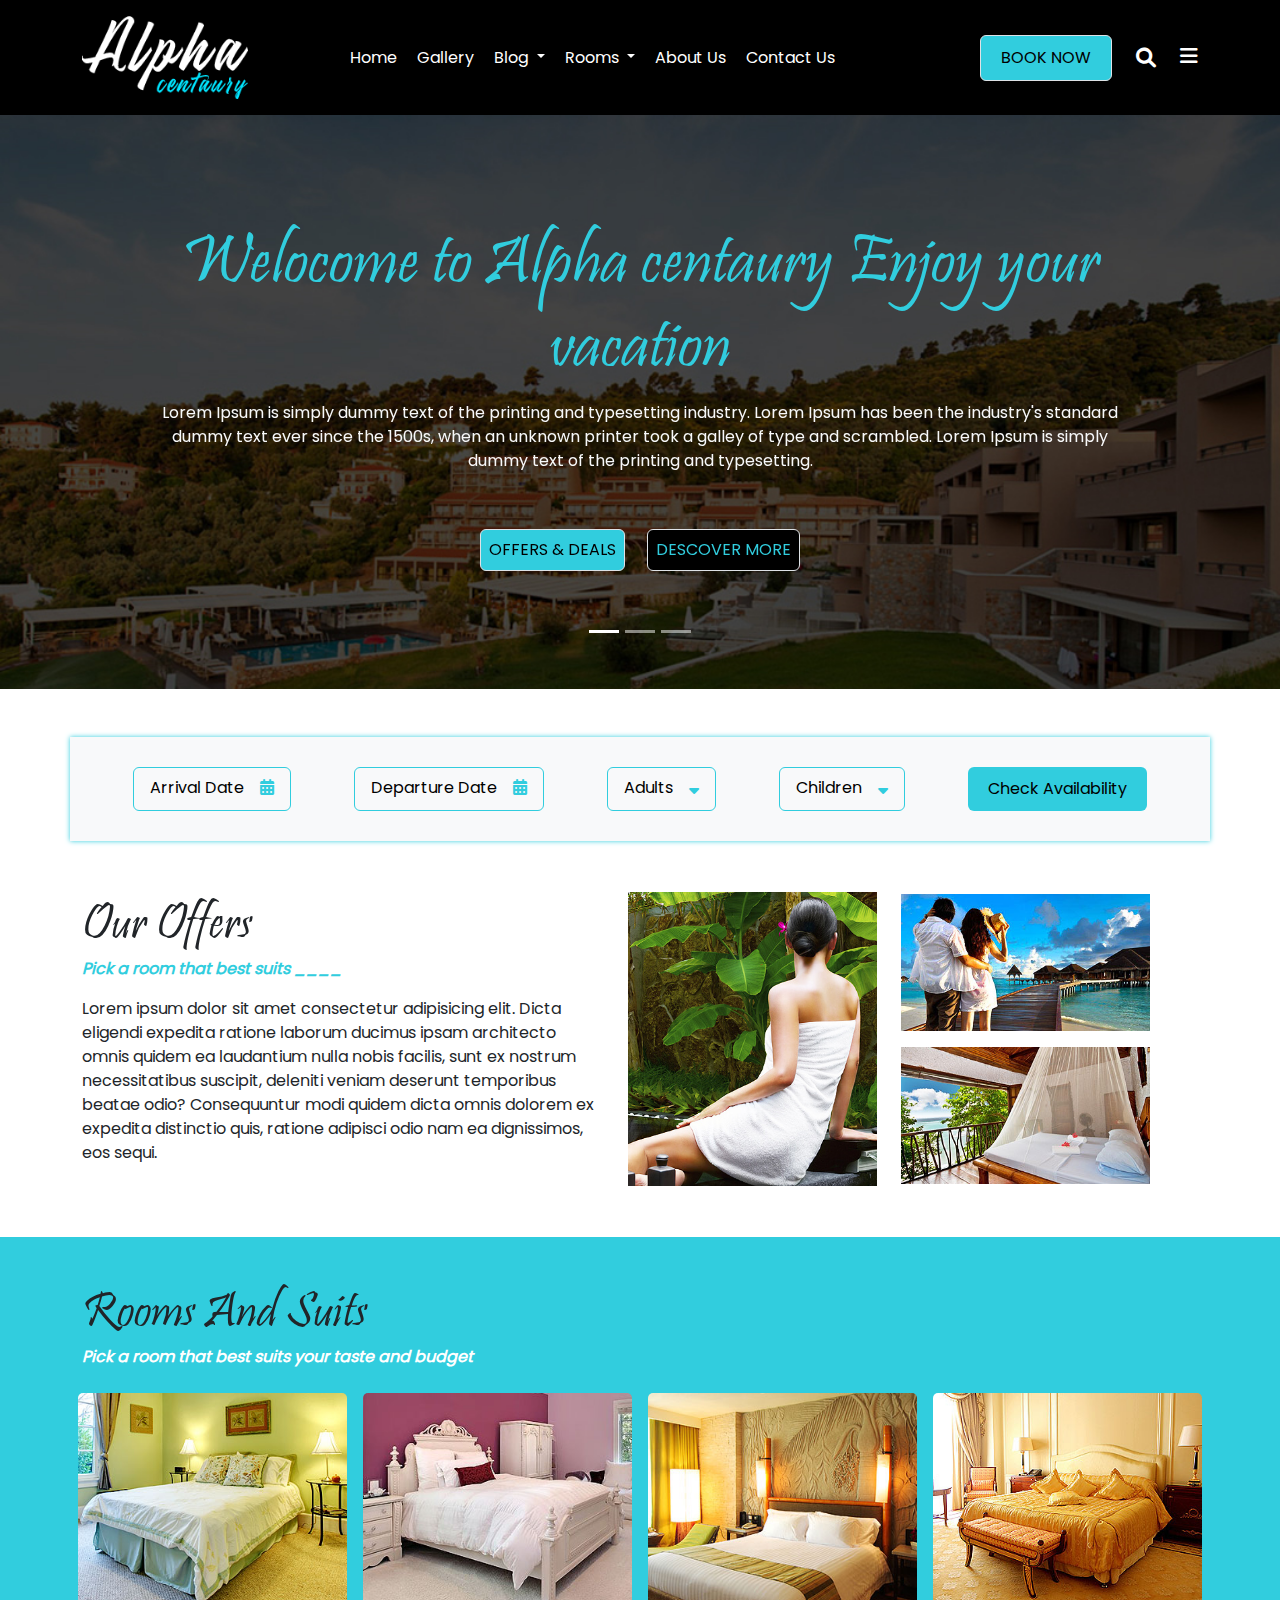
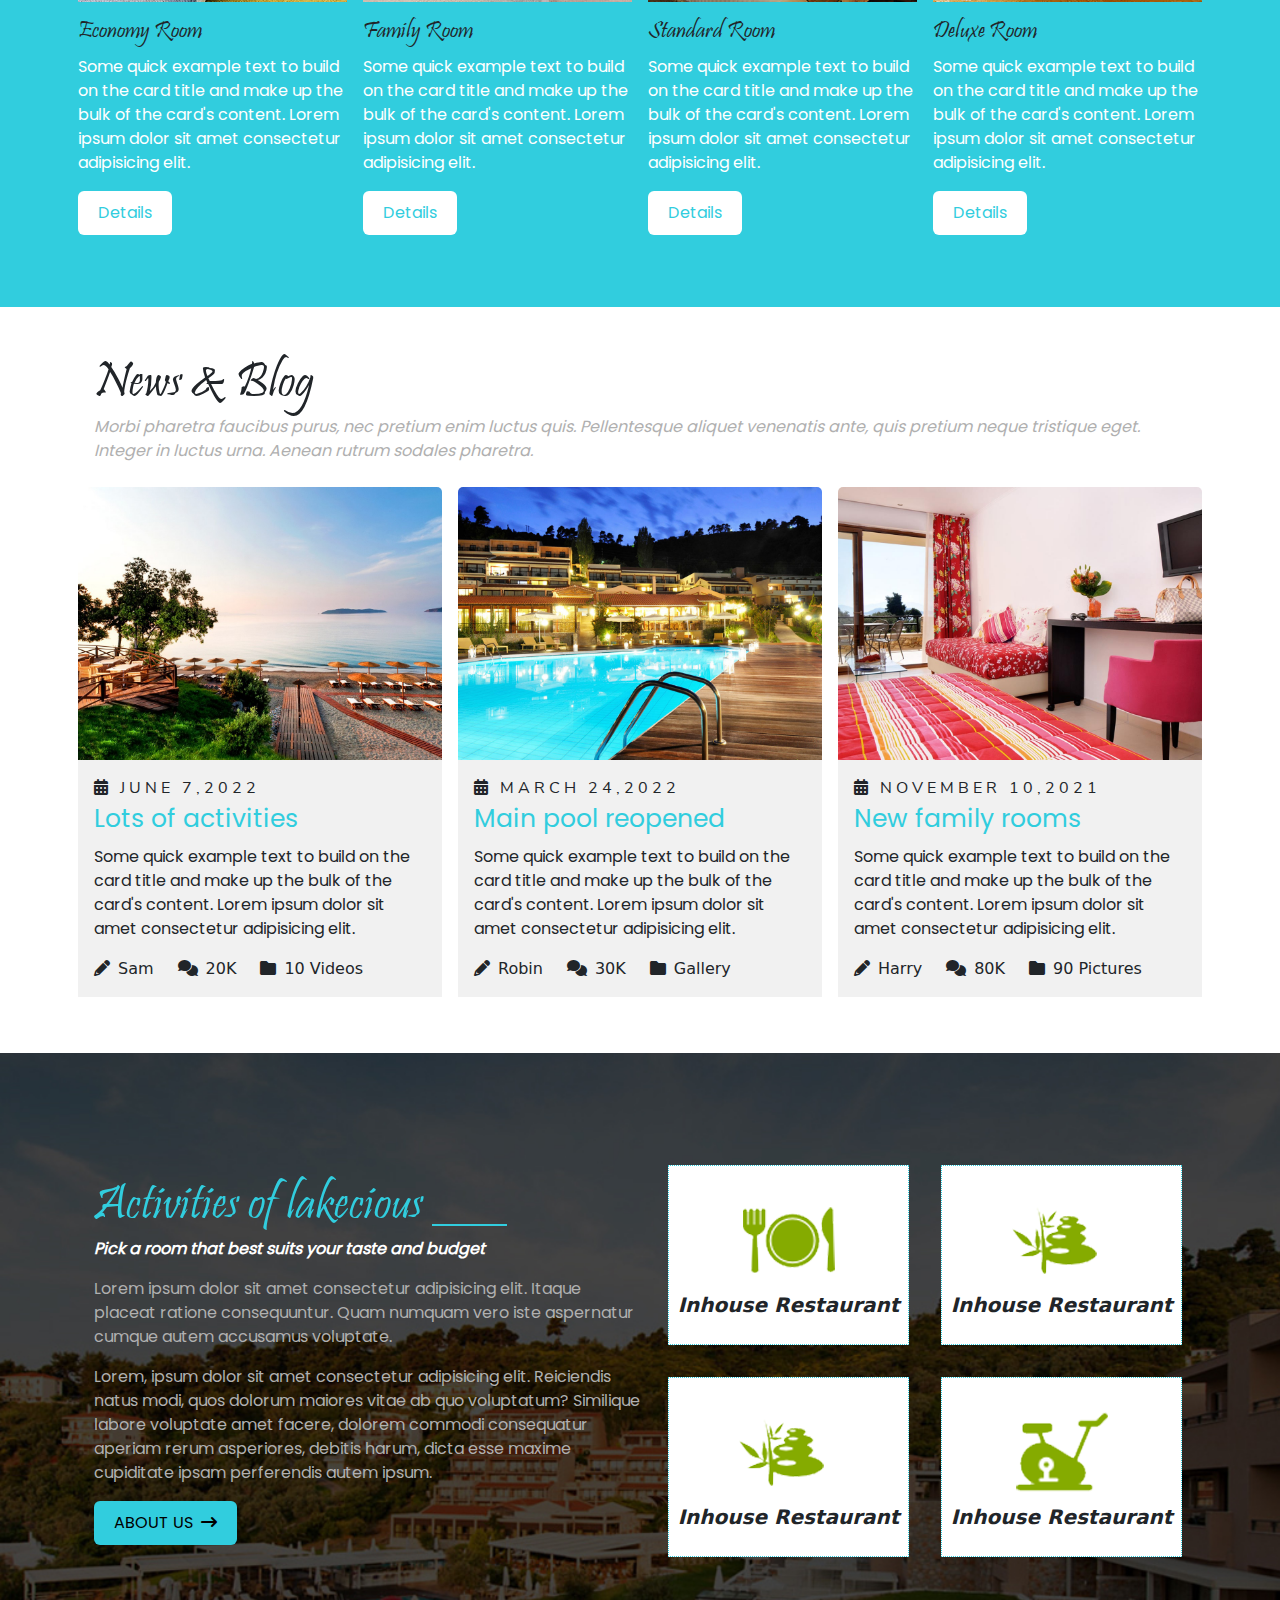
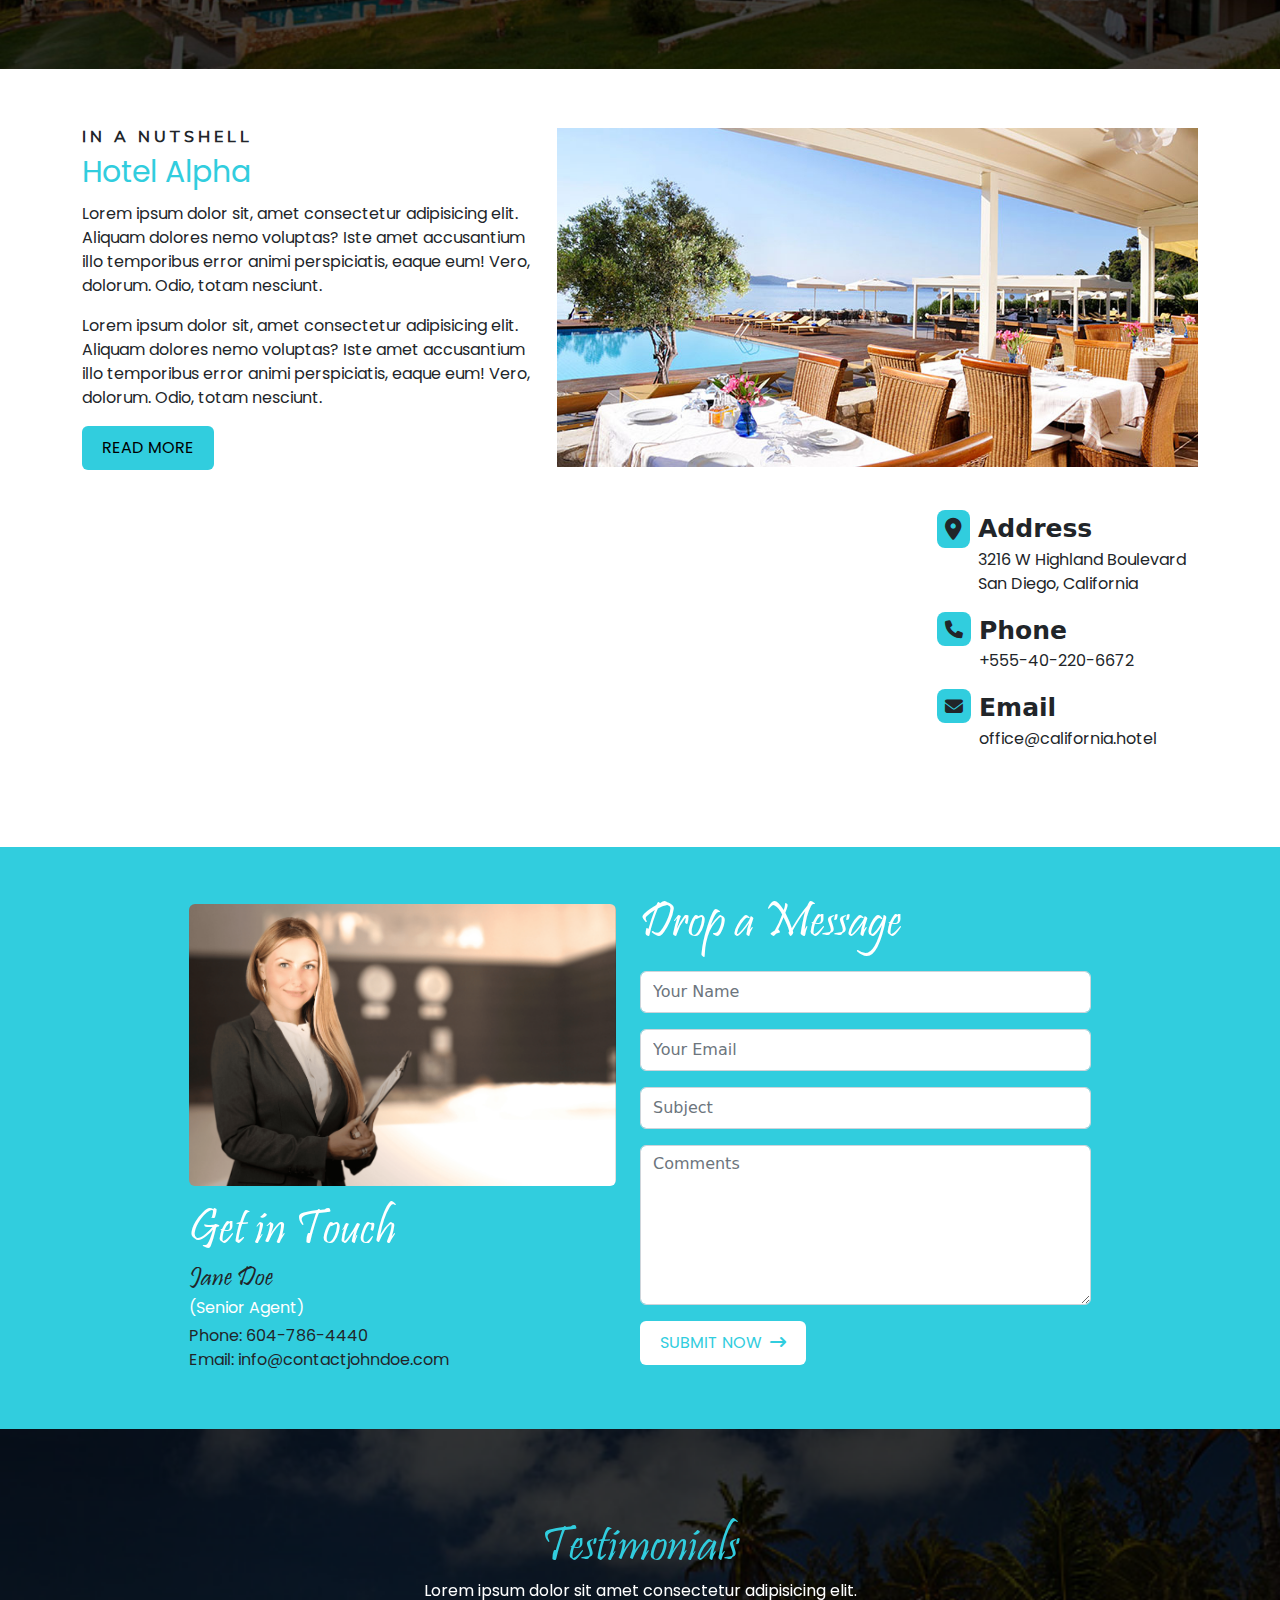
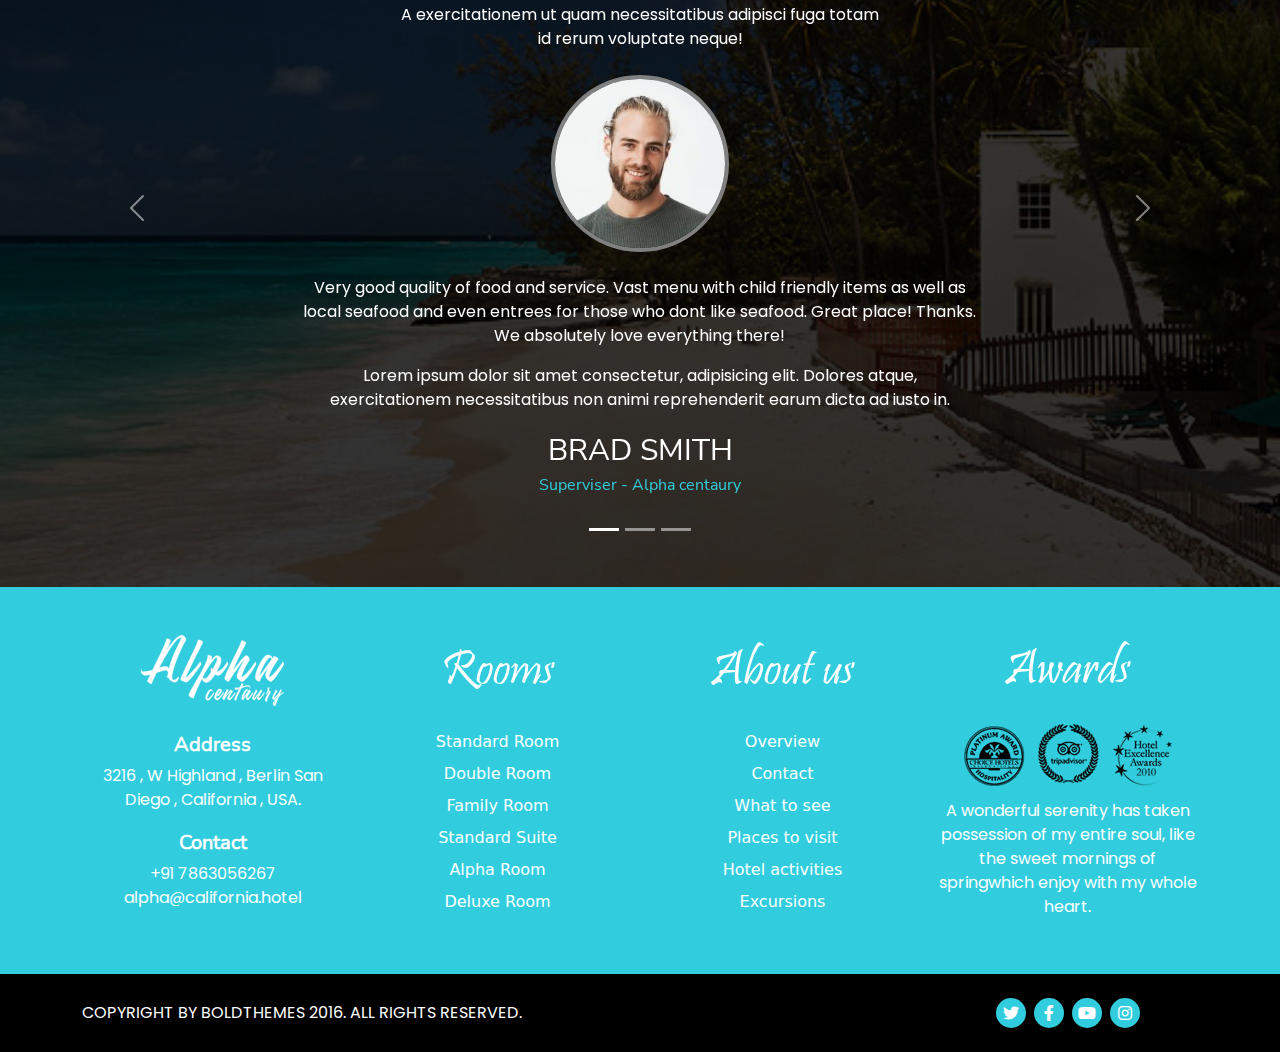
<file: index.html>
<!DOCTYPE html>
<html lang="en">

<head>
    <meta charset="UTF-8">
    <meta http-equiv="X-UA-Compatible" content="IE=edge">
    <meta name="viewport" content="width=device-width, initial-scale=1.0">
    <title>PROJECT 4</title>

    <!-- bootstrap -->
    <link rel="stylesheet" href="Assets/css/bootstrap.css">

    <!-- Font Awesome -->
    <link rel="stylesheet" href="Assets/css/all.min.css">

    <!-- Custom Css -->
    <link rel="stylesheet" href="Assets/css/style.css">

</head>

<body>
    
    <div class="offcanvas offcanvas-end offcanvas-one d-block d-lg-none" id="menu">
        <div class="offcanvas-header">
                    <img src="Assets/Images/logo-png2.png" alt="">
                    <button type="button" class="btn-close shadow-none" data-bs-dismiss="offcanvas"></button>
        </div>
        <div class="offcanvas-body">
            <div class="d-flex justify-content-between my-4">
                        <a href="index.html" class="text-dark"><strong>HOME</strong></a>
                        <a href="#" class="plus">+</a>
            </div>
            <div class="d-flex justify-content-between my-4">
                        <a href="#" class="text-dark"><strong>Gallery</strong></a>
                        <a href="#" class="plus">+</a>
            </div>
            <div class="my-4">
                        <a href="blog.html" class="text-dark"><strong>Blog</strong></a>
            </div>
            <div class="my-4">
                        <a href="room.html" class="text-dark"><strong>Rooms</strong></a>
            </div>
            <div class="my-4">
                        <a href="about.html" class="text-dark"><strong>About Us</strong></a>
            </div>
            <div class="d-flex justify-content-between my-4">
                        <a href="contact.html" class="text-dark"><strong>Contact Us</strong></a>
                        <a href="#" class="plus">+</a>
            </div>
        </div>
    </div>
    <div class="offcanvas offcanvas-end" tabindex="-1" id="info" aria-labelledby="offcanvasNavbarLabel">
        <div class="offcanvas-header">
            <img src="Assets/Images/logo-png2.png" alt="">
            <button type="button" class="btn-close shadow-none" data-bs-dismiss="offcanvas"></button>
        </div>
        <div class="offcanvas-body">
            <div class="mb-5">
                <h5 class="poppins size-30 text-blue"><strong>ABOUT US</strong></h5>
                <p class="poppins">
                    Lorem ipsum dolor sit amet, consectetur adipisicing elit, sed do eiusmod tempor
                    incididunt ut
                    labore et dolore magna aliqua. Ut enim ad minim veniam, quis nostrud nisi ut aliquip ex
                    ea
                    commodo consequat.
                </p>
                <button class="rounded-2 button1 border-0">CONTACT US</button>
            </div>
            <div>
                <h5 class="poppins size-30 text-blue"><strong>CONTACT US</strong></h5>
                <ul class="my-3">
                    <li class="my-2">
                        <span><i class="fas fa-map-marker-alt text-brown"></i></span>
                        <span class="poppins ms-2">Bowery St., New York, USA</span>
                    </li>
                    <li class="my-2">
                        <span><i class="fa-solid fa-phone text-brown"></i></span>
                        <span class="poppins ms-2">+1255-568-6523</span>
                    </li>
                    <li class="my-2">
                        <span><i class="fas fa-envelope-open-text text-brown"></i></span>
                        <span class="poppins ms-2">information@gmail.com</span>
                    </li>
                </ul>
                <div class="icon">
                    <ul class="icon2 d-flex flex-wrap text-center gap-2 text-white">
                        <li>
                            <i class="fa-brands fa-twitter rounded"></i>
                        </li>
                        <li>
                            <i class="fa-brands fa-facebook-f rounded"></i>
                        </li>
                        <li>
                            <i class="fa-brands fa-youtube rounded"></i>
                        </li>
                        <li>
                            <i class="fa-brands fa-instagram rounded"></i>
                        </li>
                    </ul> 
                </div>   
            </div>
        </div>
    </div>

    <header class="bg-black sticky-top">
        <div class="container">
            <div class="row d-flex align-items-center py-3">
                <div class="col-12 col-lg-2 col-sm-6 d-flex justify-content-center justify-content-sm-start">
                    <a href="index.html"><img src="Assets/Images/LOGO.png" class="img-fluid"></a>
                </div>
                <div class="col-7 d-none d-lg-block ">
                    <nav class="navbar navbar-expand-lg bg-black">
                        <div class="container">
                            <div class="collapse navbar-collapse d-flex justify-content-center"
                                id="navbarSupportedContent">
                                <ul class="navbar-nav me-auto mb-2 mb-lg-0 gap-1 text-center">
                                    <li class="nav-item">
                                        <a class="nav-link" aria-current="page" href="index.html">Home</a>
                                    </li>
                                    <li class="nav-item">
                                        <a class="nav-link" href="#">Gallery</a>
                                    </li>
                                    <li class="nav-item dropdown">
                                        <a class="nav-link dropdown-toggle" href="#" id="navbarDropdown" role="button"
                                            data-bs-toggle="dropdown" aria-expanded="false">
                                            Blog
                                        </a>
                                        <ul class="dropdown-menu bg-black" aria-labelledby="navbarDropdown">
                                            <li><a class="dropdown-item" href="blog.html">Blog 1</a></li>
                                            <li><a class="dropdown-item" href="#">Blog 2</a></li>
                                            <li><a class="dropdown-item" href="#">Blog 3</a></li>
                                        </ul>
                                    </li>
                                    <li class="nav-item dropdown">
                                        <a class="nav-link dropdown-toggle" href="#" id="navbarDropdown" role="button"
                                            data-bs-toggle="dropdown" aria-expanded="false">
                                            Rooms
                                        </a>
                                        <ul class="dropdown-menu bg-black" aria-labelledby="navbarDropdown">
                                            <li><a class="dropdown-item" href="room.html">All Rooms</a></li>
                                            <li><a class="dropdown-item" href="#">Luxury</a></li>
                                            <li><a class="dropdown-item" href="#">Family</a></li>
                                            <li><a class="dropdown-item" href="#">Standard</a></li>
                                            <li><a class="dropdown-item" href="#">Economy</a></li>
                                            <li><a class="dropdown-item" href="#">Deluxe</a></li>
                                        </ul>
                                    </li>
                                    <li class="nav-item">
                                        <a class="nav-link" href="about.html">About Us</a>
                                    </li>
                                    <li class="nav-item">
                                        <a class="nav-link" href="contact.html">Contact Us</a>
                                    </li>
                                </ul>
                            </div>
                        </div>
                    </nav>
                </div>
                <div
                    class="icon col-12 col-lg-3 col-sm-6 pt-3 pt-sm-0 d-flex gap-4 justify-content-center justify-content-lg-end align-items-center">
                    <a href="#" class="border button1 rounded-2 d-block text-center">BOOK NOW</a>
                    <i class="fa-solid fa-magnifying-glass text-white"></i>
                    <a href="#info" data-bs-toggle="offcanvas" class="d-none d-lg-block"><i class="fa-solid fa-bars text-white"></i></a>
                    <a href="#menu" data-bs-toggle="offcanvas" class="d-block d-lg-none"><i class="fa-solid fa-bars text-white"></i></a>
                </div>
            </div>
        </div>
    </header>

    <!-- slider -->
    <section class="sec1">
        <div class="slider1">
            <div class="row col-10 text-center mx-auto">
                <div id="carouselExampleIndicators" class="carousel slide" data-bs-ride="carousel">
                    <div class="carousel-inner Main ">

                        <div class="carousel-item active text-center">
                            <h1 class="size-70 mx-xxl-5  text-blue">Welocome to Alpha centaury Enjoy your vacation</h1>
                            <p class="text-light mb-5">
                                Lorem Ipsum is simply dummy text of the printing and typesetting industry.
                                Lorem Ipsum has been the industry's standard dummy text ever since the
                                1500s, when an unknown printer took a galley of type and scrambled.
                                Lorem Ipsum is simply dummy text of the printing and typesetting.
                            </p>
                            <a href="#" class="button1 rounded-2 py-2 px-2 mx-2 my-2 border text-center ">OFFERS
                                &
                                DEALS</a>
                            <a href="#" class="button1 rounded-2 button2 py-2 px-2 mx-2 my-2 border">DESCOVER
                                MORE</a>
                        </div>

                        <div class="carousel-item text-center">
                            <h1 class="size-70 mx-xxl-5  text-blue">Welocome to Alpha centaury Enjoy your vacation</h1>
                            <p class="text-light mb-5">
                                Lorem Ipsum is simply dummy text of the printing and typesetting industry.
                                Lorem Ipsum has been the industry's standard dummy text ever since the
                                1500s, when an unknown printer took a galley of type and scrambled.
                                Lorem Ipsum is simply dummy text of the printing and typesetting.
                            </p>
                            <a href="#" class="button1 rounded-2 py-2 px-2 mx-2 my-2 border text-center ">OFFERS
                                &
                                DEALS</a>
                            <a href="#" class="button1 rounded-2 button2 py-2 px-2 mx-2 my-2 border">DESCOVER
                                MORE</a>
                        </div>

                        <div class="carousel-item text-center">
                            <h1 class="size-70 mx-xxl-5  text-blue">Welocome to Alpha centaury Enjoy your vacation</h1>
                            <p class="text-light mb-5">
                                Lorem Ipsum is simply dummy text of the printing and typesetting industry.
                                Lorem Ipsum has been the industry's standard dummy text ever since the
                                1500s, when an unknown printer took a galley of type and scrambled.
                                Lorem Ipsum is simply dummy text of the printing and typesetting.
                            </p>
                            <a href="#" class="button1 rounded-2 py-2 px-2 mx-2 my-2 border text-center ">OFFERS
                                &
                                DEALS</a>
                            <a href="#" class="button1 rounded-2 button2 py-2 px-2 mx-2 my-2 border">DESCOVER
                                MORE</a>
                        </div>

                    </div>
                    <div class="carousel-indicators">
                        <button type="button" data-bs-target="#carouselExampleIndicators" data-bs-slide-to="0"
                            class="active" aria-current="true" aria-label="Slide 1"></button>
                        <button type="button" data-bs-target="#carouselExampleIndicators" data-bs-slide-to="1"
                            aria-label="Slide 2"></button>
                        <button type="button" data-bs-target="#carouselExampleIndicators" data-bs-slide-to="2"
                            aria-label="Slide 3"></button>
                    </div>
                </div>
            </div>
        </div>
    </section>

    <!-- check availability -->
    <section class="sec2 my-5">
        <div class="container">
            <div class="row d-flex justify-content-center">
                <div class="col-12 form bg-light btns d-lg-flex justify-content-evenly text-center">
                    <a href="#" class="rounded-2 text-black border-blue d-inline-block px-3 py-2">Arrival Date<i
                            class="fa-solid fa-calendar-days ps-3"></i></a>
                    <a href="#" class="rounded-2 text-black border-blue d-inline-block px-3 py-2">Departure Date<i
                            class="fa-solid fa-calendar-days ps-3"></i></a>
                    <a href="#" class="rounded-2 text-black border-blue d-inline-block px-3 py-2">Adults<i
                            class="fa-solid fa-sort-down ps-3"></i></a>
                    <a href="#" class="rounded-2 text-black border-blue d-inline-block px-3 py-2">Children<i
                            class="fa-solid fa-sort-down ps-3"></i></a>
                    <a href="#" class="button1 rounded-2 d-inline-block mt-1 mt-lg-0">Check Availability</a>
                </div>
            </div>
        </div>
    </section>

    <!-- our offers -->
    <section class="sec3 my-5">
        <div class="container">
            <div class="w-100">
                <div class="row">

                    <div class="col-12 col-lg-6 row">
                        <div class="w-100 py-2">
                            <h2 class="size-50 m-0">Our Offers</h2>
                            <p class="text-blue"><strong><em>Pick a room that best suits ____</em></strong></p>
                            <p>
                                Lorem ipsum dolor sit amet consectetur adipisicing elit. Dicta eligendi expedita ratione
                                laborum ducimus ipsam architecto omnis quidem ea laudantium nulla nobis facilis, sunt ex
                                nostrum necessitatibus suscipit, deleniti veniam deserunt temporibus beatae odio?
                                Consequuntur modi quidem dicta omnis dolorem ex expedita distinctio quis, ratione
                                adipisci odio nam ea dignissimos, eos sequi.
                            </p>
                        </div>
                    </div>

                    <div class="col-12 col-lg-6 row d-flex align-items-center">
                        <div class="col-6 position-relative">
                            <div class="w-100">
                                <img src="Assets/Images/1-21-1.jpg" class="img-fluid">
                            </div>
                        </div>
                        <div class="col-6 d-flex flex-wrap">
                            <div class="col-12 mb-3 position-relative">
                                <div class="w-100">
                                    <img src="Assets/Images/2.jpg" class="img-fluid">
                                </div>
                            </div>
                            <div class="col-12 position-relative">
                                <div class="w-100">
                                    <img src="Assets/Images/1.jpg" class="img-fluid">
                                </div>
                            </div>
                        </div>
                    </div>

                </div>
            </div>
        </div>
    </section>

    <!-- rooms and suits -->
    <section class="sec4 bg-blue py-5">
        <div class="container">
            <div class="row">
                <div class="row col-12">
                    <h2 class="size-50 m-0">Rooms And Suits</h2>
                    <p class="text-white"><strong><em>Pick a room that best suits your taste and budget</em></strong>
                    </p>
                </div>
                <div class="card col-12 col-md-6 col-lg-3 p-0 rounded-0 border-0">
                    <div class="w-100 p-2 bg-blue">
                        <img src="Assets/Images/2-6-1.jpg" class="card-img-top">
                        <div class="card-body bg-blue py-3 px-0">
                            <h4>Economy Room</h4>
                            <p class="card-text text-white">Some quick example text to build on the card title and make
                                up the bulk of the card's content. Lorem ipsum dolor sit amet consectetur adipisicing
                                elit.</p>
                            <a href="#" class="button1 button3 rounded-2 bg-white">Details</a>
                        </div>
                    </div>
                </div>
                <div class="card col-12 col-md-6 col-lg-3 p-0 rounded-0 border-0">
                    <div class="w-100 p-2 bg-blue">
                        <img src="Assets/Images/1-24-1.jpg" class="card-img-top">
                        <div class="card-body bg-blue py-3 px-0">
                            <h4>Family Room</h4>
                            <p class="card-text text-white">Some quick example text to build on the card title and make
                                up the bulk of the card's content. Lorem ipsum dolor sit amet consectetur adipisicing
                                elit.</p>
                            <a href="#" class="button1 button3 rounded-2 bg-white">Details</a>
                        </div>
                    </div>
                </div>
                <div class="card col-12 col-md-6 col-lg-3 p-0 rounded-0 border-0">
                    <div class="w-100 p-2 bg-blue">
                        <img src="Assets/Images/4-1.jpg" class="card-img-top">
                        <div class="card-body bg-blue py-3 px-0">
                            <h4>Standard Room</h4>
                            <p class="card-text text-white">Some quick example text to build on the card title and make
                                up the bulk of the card's content. Lorem ipsum dolor sit amet consectetur adipisicing
                                elit.</p>
                            <a href="#" class="button1 button3 rounded-2 bg-white">Details</a>
                        </div>
                    </div>
                </div>
                <div class="card col-12 col-md-6 col-lg-3 p-0 rounded-0 border-0">
                    <div class="w-100 p-2 bg-blue">
                        <img src="Assets/Images/3-4-1.jpg" class="card-img-top">
                        <div class="card-body bg-blue py-3 px-0">
                            <h4>Deluxe Room</h4>
                            <p class="card-text text-white">Some quick example text to build on the card title and make
                                up the bulk of the card's content. Lorem ipsum dolor sit amet consectetur adipisicing
                                elit.</p>
                            <a href="#" class="button1 button3 rounded-2 bg-white">Details</a>
                        </div>
                    </div>
                </div>
            </div>
        </div>
    </section>

    <!-- news and blog -->
    <section class="news py-5">
        <div class="container">
            <div class="row d-flex justify-content-center">
                <div class="row col-12">
                    <h2 class="size-50 m-0">News & Blog</h2>
                    <p class="text-grey"><em>Morbi pharetra faucibus purus, nec pretium enim luctus quis. Pellentesque
                            aliquet venenatis
                            ante, quis pretium neque tristique eget. Integer in luctus urna. Aenean rutrum sodales
                            pharetra.
                        </em></p>
                </div>
                <div class="news card col-12 col-md-6 col-lg-4 p-0 rounded-0 border-0">
                    <div class="w-100 p-2">
                        <img src="Assets/Images/77.jpg" class="card-img-top">
                        <div class="card-body bg-grey p-3">
                            <span class="nunito letter-spacing"><i class="fa-solid fa-calendar-days pe-2"></i>JUNE
                                7,2022</span>
                            <p class="card-text mb-2 text-blue size-25">Lots of activities</p>
                            <p class="card-text">Some quick example text to build on the card title and make
                                up the bulk of the card's content. Lorem ipsum dolor sit amet consectetur adipisicing
                                elit.</p>
                            <span><i class="fa-solid fa-pencil pe-2"></i>Sam<i
                                    class="fa-solid fa-comments pe-2 ps-4"></i>20K<i
                                    class="fa-solid fa-folder pe-2 ps-4"></i>10 Videos</span>
                        </div>
                    </div>
                </div>
                <div class="news card col-12 col-md-6 col-lg-4 p-0 rounded-0 border-0">
                    <div class="w-100 p-2">
                        <img src="Assets/Images/88.jpg" class="card-img-top">
                        <div class="card-body bg-grey p-3">
                            <span class="nunito letter-spacing"><i class="fa-solid fa-calendar-days pe-2"></i>MARCH
                                24,2022</span>
                            <p class="card-text mb-2 text-blue size-25">Main pool reopened</p>
                            <p class="card-text">Some quick example text to build on the card title and make
                                up the bulk of the card's content. Lorem ipsum dolor sit amet consectetur adipisicing
                                elit.</p>
                            <span><i class="fa-solid fa-pencil pe-2"></i>Robin<i
                                    class="fa-solid fa-comments pe-2 ps-4"></i>30K<i
                                    class="fa-solid fa-folder pe-2 ps-4"></i>Gallery</span>
                        </div>
                    </div>
                </div>
                <div class="news card col-12 col-md-6 col-lg-4 p-0 rounded-0 border-0">
                    <div class="w-100 p-2">
                        <img src="Assets/Images/99.jpg" class="card-img-top">
                        <div class="card-body bg-grey p-3">
                            <span class="nunito letter-spacing"><i class="fa-solid fa-calendar-days pe-2"></i>NOVEMBER
                                10,2021</span>
                            <p class="card-text mb-2 text-blue size-25">New family rooms</p>
                            <p class="card-text">Some quick example text to build on the card title and make
                                up the bulk of the card's content. Lorem ipsum dolor sit amet consectetur adipisicing
                                elit.</p>
                            <span><i class="fa-solid fa-pencil pe-2"></i>Harry<i
                                    class="fa-solid fa-comments pe-2 ps-4"></i>80K<i
                                    class="fa-solid fa-folder pe-2 ps-4"></i>90 Pictures</span>
                        </div>
                    </div>
                </div>
            </div>
        </div>
    </section>

    <!-- activities -->
    <section class="sec5 bg1">
        <div class="container py-5">
            <div class="row d-flex align-items-center justify-content-center py-5">
                <div class="col-12 col-lg-6">
                    <h3 class="size-50 text-blue m-0">Activities of lakecious ___</h3>
                    <p class="text-white"><strong><em>Pick a room that best suits your taste and budget</em></strong>
                    </p>
                    <p class="text-grey">
                        Lorem ipsum dolor sit amet consectetur adipisicing elit. Itaque placeat ratione consequuntur.
                        Quam numquam vero iste aspernatur cumque autem accusamus voluptate.
                    </p>
                    <p class="text-grey d-none d-lg-block">
                        Lorem, ipsum dolor sit amet consectetur adipisicing elit. Reiciendis natus modi, quos dolorum
                        maiores vitae ab quo voluptatum? Similique labore voluptate amet facere, dolorem commodi
                        consequatur aperiam rerum asperiores, debitis harum, dicta esse maxime cupiditate ipsam
                        perferendis autem ipsum.
                    </p>
                    <a href="#" class="button1 rounded-2">ABOUT US<i class="fa-solid fa-arrow-right-long ps-2"></i></a>
                </div>
                <div class="col-12 col-lg-6 row">
                    <div class="col-12 col-sm-6 text-center p-3">
                        <div class="bg-white restaurent-4 border-1 py-4">
                            <div>
                                <img src="Assets/Images/FDVSFDVBFDVB.png" class="img-fluid d-block mx-auto">
                            </div>
                            <div>
                                <span><em>Inhouse Restaurant</em></span>
                            </div>
                        </div>
                    </div>
                    <div class="col-12 col-sm-6 text-center p-3">
                        <div class="bg-white restaurent-4 border-1 py-4">
                            <div>
                                <img src="Assets/Images/GRG.png" class="img-fluid d-block mx-auto">
                            </div>
                            <div>
                                <span><em>Inhouse Restaurant</em></span>
                            </div>
                        </div>
                    </div>
                    <div class="col-12 col-sm-6 text-center p-3">
                        <div class="bg-white restaurent-4 border-1 py-4">
                            <div>
                                <img src="Assets/Images/GRG.png" class="img-fluid d-block mx-auto">
                            </div>
                            <div>
                                <span><em>Inhouse Restaurant</em></span>
                            </div>
                        </div>
                    </div>
                    <div class="col-12 col-sm-6 text-center p-3">
                        <div class="bg-white restaurent-4 border-1 py-4">
                            <div>
                                <img src="Assets/Images/gym.png" class="img-fluid d-block mx-auto">
                            </div>
                            <div>
                                <span><em>Inhouse Restaurant</em></span>
                            </div>
                        </div>
                    </div>
                </div>
            </div>
        </div>
    </section>

    <!-- in a nutshell -->
    <section class="sec6">
        <div class="container py-5">
            <div class="row d-flex align-items-center justify-content-center">
                <div class="col-12 col-lg-5 py-2">
                    <span class="nunito letter-spacing"><strong>IN A NUTSHELL</strong></span>
                    <p class="card-text mb-2 text-blue size-30">Hotel Alpha</p>
                    <p>
                        Lorem ipsum dolor sit, amet consectetur adipisicing elit. Aliquam dolores nemo voluptas? Iste
                        amet accusantium illo temporibus error animi perspiciatis, eaque eum! Vero, dolorum. Odio, totam
                        nesciunt.
                    </p>
                    <p class="d-none d-xl-block">
                        Lorem ipsum dolor sit, amet consectetur adipisicing elit. Aliquam dolores nemo voluptas? Iste
                        amet accusantium illo temporibus error animi perspiciatis, eaque eum! Vero, dolorum. Odio, totam
                        nesciunt.
                    </p>
                    <a href="#" class="button1 button rounded-2">READ MORE</a>
                </div>
                <div class="col-12 col-lg-7 mt-4 mt-lg-0">
                    <img src="Assets/Images/bg1 copy.png" class="img-fluid">
                </div>
            </div>
            <div class="row py-4 py-xl-2">
                <div class="col-12 col-lg-9">
                    <iframe
                        src="https://www.google.com/maps/embed?pb=!1m14!1m12!1m3!1d87454.20078301406!2d72.8849434534307!3d21.233329840225768!2m3!1f0!2f0!3f0!3m2!1i1024!2i768!4f13.1!5e0!3m2!1sen!2sin!4v1655994085206!5m2!1sen!2sin"
                        width="100%" height="100%" style="border:0;" allowfullscreen="" loading="lazy"
                        referrerpolicy="no-referrer-when-downgrade"></iframe>
                </div>
                <div class="col-12 col-lg-3 Contact py-lg-4 mt-4 mt-lg-0">
                    <div class="d-flex">
                        <div class="icon">
                            <i class="fa-solid fa-location-dot s-20 p-2 rounded-3 bg-blue"></i>
                        </div>
                        <div class="ps-2">
                            <span class="size-25"><strong>Address</strong></span>
                            <p>3216 W Highland Boulevard
                                San Diego, California</p>
                        </div>
                    </div>
                    <div class="d-flex">
                        <div class="icon">
                            <i class="fa-solid fa-phone p-2 rounded-3 bg-blue"></i>
                        </div>
                        <div class="ps-2">
                            <span class="size-25"><strong>Phone</strong></span>
                            <p>+555-40-220-6672</p>
                        </div>
                    </div>
                    <div class="d-flex">
                        <div class="icon">
                            <i class="fa-solid fa-envelope p-2 rounded-3 bg-blue"></i>
                        </div>
                        <div class="ps-2">
                            <span class="size-25"><strong>Email</strong></span>
                            <p>office@california.hotel</p>
                        </div>
                    </div>
                </div>
            </div>
        </div>
    </section>

    <!-- drop a message -->
    <section class="sec7 bg-blue">
        <div class="container py-5">
            <div class="row d-flex justify-content-center align-items-center">
                <div class="col-12 col-lg-5 row d-flex align-items-center">
                    <div class="col-12 col-md-8 col-lg-12">
                        <img src="Assets/Images/agent.png" class="img-fluid rounded-2">
                    </div>
                    <div class="col-12 col-md-4 col-lg-12">
                        <h5 class="text-white size-50 pt-3 m-0">Get in Touch</h5>
                        <h3 class="m-0">Jane Doe</h3>
                        <p class="text-white mb-1">(Senior Agent)</p>
                        <p class="m-0">Phone: 604-786-4440</p>
                        <p class="m-0">Email: info@contactjohndoe.com</p>
                    </div>
                </div>
                <div class="col-12 col-lg-5 mt-4 mt-lg-0">
                    <h3 class="text-white size-50 m-0">Drop a Message</h3>
                    <input type="email" class="form-control shadow-none my-3 py-2" placeholder="Your Name">
                    <input type="email" class="form-control shadow-none my-3 py-2" placeholder="Your Email">
                    <input type="email" class="form-control shadow-none my-3 py-2" placeholder="Subject">
                    <textarea class="form-control my-3 shadow-none" placeholder="Comments"></textarea>
                    <a href="#" class="button1 button3 rounded-2 mb-3">SUBMIT NOW<i
                            class="fa-solid fa-arrow-right-long ps-2"></i></a>
                </div>
            </div>
        </div>
    </section>

    <!-- testimonials -->
    <section class="sec8">
        <div class="testimonial">
            <div class="row col-md-12 text-center mx-auto">
                <div id="carouselExampleControls" class="carousel slide" data-bs-ride="carousel">
                    <div class="carousel-inner">
                        <div class="carousel-item active text-center">
                            <h2 class="m-0 size-50 text-blue">Testimonials</h2>
                            <div class="col-6 mx-auto">
                                <p class="mb-4 mb-lg-0 px-3 text-white">
                                    Lorem ipsum dolor sit amet consectetur adipisicing elit.
                                </p>
                            </div>
                            <div class="col-6 d-none d-lg-block mx-auto">
                                <p class="px-5 text-white">
                                    A exercitationem ut quam necessitatibus adipisci fuga totam id rerum voluptate
                                    neque!
                                </p>
                            </div>
                            <div class="col-3 col-md-3 col-sm-3 col-xl-2 p-0 p-lg-2 mx-auto">
                                <img src="Assets/Images/client-3-200x200.jpg" class="img-fluid rounded-circle">
                            </div>
                            <div class="col-8 mx-auto">
                                <p class=" pt-3 px-5 text-white">
                                    Very good quality of food and service. Vast menu with child friendly items as well
                                    as
                                    local seafood and even entrees for those who dont like seafood. Great place! Thanks.
                                    We
                                    absolutely love everything there!
                                </p>
                            </div>
                            <div class="col-8 d-none d-lg-block mx-auto">
                                <p class=" px-5 text-white">
                                    Lorem ipsum dolor sit amet consectetur, adipisicing elit. Dolores atque,
                                    exercitationem necessitatibus non animi reprehenderit earum dicta ad iusto in.
                                </p>
                            </div>
                            <span class="nunito text-white size-30 d-block">BRAD SMITH</span>
                            <span class="text-blue nunito">Superviser - Alpha centaury</span>
                        </div>
                        <div class="carousel-item text-center">
                            <h2 class="m-0 size-50 text-blue">Testimonials</h2>
                            <div class="col-6 mx-auto">
                                <p class="mb-4 mb-lg-0 px-3 text-white">
                                    Lorem ipsum dolor sit amet consectetur adipisicing elit.
                                </p>
                            </div>
                            <div class="col-6 d-none d-lg-block mx-auto">
                                <p class="px-5 text-white">
                                    A exercitationem ut quam necessitatibus adipisci fuga totam id rerum voluptate
                                    neque!
                                </p>
                            </div>
                            <div class="col-3 col-md-3 col-sm-3 col-xl-2 p-0 p-lg-2 mx-auto">
                                <img src="Assets/Images/client-3-200x200.jpg" class="img-fluid rounded-circle">
                            </div>
                            <div class="col-8 mx-auto">
                                <p class=" pt-3 px-5 text-white">
                                    Very good quality of food and service. Vast menu with child friendly items as well
                                    as
                                    local seafood and even entrees for those who dont like seafood. Great place! Thanks.
                                    We
                                    absolutely love everything there!
                                </p>
                            </div>
                            <div class="col-8 d-none d-lg-block mx-auto">
                                <p class=" px-5 text-white">
                                    Lorem ipsum dolor sit amet consectetur, adipisicing elit. Dolores atque,
                                    exercitationem necessitatibus non animi reprehenderit earum dicta ad iusto in.
                                </p>
                            </div>
                            <span class="nunito text-white size-30 d-block">BRAD SMITH</span>
                            <span class="text-blue nunito">Superviser - Alpha centaury</span>
                        </div>
                        <div class="carousel-item text-center">
                            <h2 class="m-0 size-50 text-blue">Testimonials</h2>
                            <div class="col-6 mx-auto">
                                <p class="mb-4 mb-lg-0 px-3 text-white">
                                    Lorem ipsum dolor sit amet consectetur adipisicing elit.
                                </p>
                            </div>
                            <div class="col-6 d-none d-lg-block mx-auto">
                                <p class="px-5 text-white">
                                    A exercitationem ut quam necessitatibus adipisci fuga totam id rerum voluptate
                                    neque!
                                </p>
                            </div>
                            <div class="col-3 col-md-3 col-sm-3 col-xl-2 p-0 p-lg-2 mx-auto">
                                <img src="Assets/Images/client-3-200x200.jpg" class="img-fluid rounded-circle">
                            </div>
                            <div class="col-8 mx-auto">
                                <p class=" pt-3 px-5 text-white">
                                    Very good quality of food and service. Vast menu with child friendly items as well
                                    as
                                    local seafood and even entrees for those who dont like seafood. Great place! Thanks.
                                    We
                                    absolutely love everything there!
                                </p>
                            </div>
                            <div class="col-8 d-none d-lg-block mx-auto">
                                <p class=" px-5 text-white">
                                    Lorem ipsum dolor sit amet consectetur, adipisicing elit. Dolores atque,
                                    exercitationem necessitatibus non animi reprehenderit earum dicta ad iusto in.
                                </p>
                            </div>
                            <span class="nunito text-white size-30 d-block">BRAD SMITH</span>
                            <span class="text-blue nunito">Superviser - Alpha centaury</span>
                        </div>
                    </div>

                    <div class="carousel-indicators">
                        <button type="button" data-bs-target="#carouselExampleIndicators" data-bs-slide-to="0"
                            class="active" aria-current="true" aria-label="Slide 1"></button>
                        <button type="button" data-bs-target="#carouselExampleIndicators" data-bs-slide-to="1"
                            aria-label="Slide 2"></button>
                        <button type="button" data-bs-target="#carouselExampleIndicators" data-bs-slide-to="2"
                            aria-label="Slide 3"></button>
                    </div>
                    <button class="carousel-control-prev" type="button" data-bs-target="#carouselExampleControls"
                        data-bs-slide="prev">
                        <span class="carousel-control-prev-icon text-black" aria-hidden="true"></span>
                        <span class="visually-hidden">Previous</span>
                    </button>
                    <button class="carousel-control-next" type="button" data-bs-target="#carouselExampleControls"
                        data-bs-slide="next">
                        <span class="carousel-control-next-icon" aria-hidden="true"></span>
                        <span class="visually-hidden">Next</span>
                    </button>

                </div>
            </div>
        </div>
    </section>

    <footer class="bg-blue">
        <div class="container">
            <div class="row py-5">
                <div class="cpl-12 col-sm-6 col-lg-3 d-flex flex-wrap text-center align-items-center">
                    <div class="col-12">
                        <img src="Assets/Images/LOGO - Copy.png" class="img-fluid pb-4">
                    </div>
                    <div class="col-12 text-white">
                        <p class="mb-1 nunito size-20"><strong>Address</strong></p>
                        <p>3216 , W Highland , Berlin
                            San Diego ,
                            California ,
                            USA.</p>
                    </div>
                    <div class="col-12 text-white">
                        <p class="mb-1 nunito size-20"><strong>Contact</strong></p>
                        <p>+91 7863056267
                            alpha@california.hotel</p>
                    </div>
                </div>
                <div class="col-12 col-sm-6 col-lg-3 d-flex flex-wrap text-center align-items-center">
                    <div class="col-12">
                        <h3 class="size-50 text-white">Rooms</h3>
                    </div>
                    <div class="col-12">
                        <ul class="text-white">
                            <li class="py-1">Standard Room</li>
                            <li class="py-1">Double Room</li>
                            <li class="py-1">Family Room</li>
                            <li class="py-1">Standard Suite</li>
                            <li class="py-1">Alpha Room</li>
                            <li class="py-1">Deluxe Room</li>
                        </ul>
                    </div>
                </div>
                <div class="col-12 col-sm-6 col-lg-3 d-flex flex-wrap text-center align-items-center">
                    <div class="col-12">
                        <h3 class="size-50 text-white">About us</h3>
                    </div>
                    <div class="col-12">
                        <ul class="text-white">
                            <li class="py-1">Overview</li>
                            <li class="py-1">Contact</li>
                            <li class="py-1">What to see</li>
                            <li class="py-1">Places to visit</li>
                            <li class="py-1">Hotel activities</li>
                            <li class="py-1">Excursions</li>
                        </ul>
                    </div>
                </div>
                <div class="col-12 col-sm-6 col-lg-3 d-flex flex-wrap text-center align-items-center ">
                    <div class="col-12">
                        <h3 class="size-50 text-white">Awards</h3>
                    </div>
                    <div class="col-12">
                        <img src="Assets/Images/winter-awards.png" class="img-fluid text-black">
                    </div>
                    <div class="col-12 text-white">
                        <p class="m-0">
                            A wonderful serenity has taken possession of my entire soul, like the sweet mornings of springwhich enjoy with my whole heart.
                        </p>
                    </div>
                </div>
            </div>
        </div>
    </footer>
    
    <section class="last bg-black">
        <div class="container">
            <div class="row d-flex align-items-center py-4">
                <div class="col-12 col-md-9 d-flex align-items-center justify-content-lg-start justify-content-center">
                    <div>
                        <p class="text-white m-0">COPYRIGHT BY BOLDTHEMES 2016. ALL RIGHTS RESERVED.</p>
                    </div>
                </div>
                <div class="col-12 col-md-3 mt-3 mt-md-0 d-flex align-items-center justify-content-xl-end">
                    <div class="icon icon1 col-12 d-flex justify-content-center">
                        <ul class="d-flex flex-wrap text-center gap-2 text-white">
                            <li>
                                <i class="fa-brands fa-twitter rounded"></i>
                            </li>
                            <li>
                                <i class="fa-brands fa-facebook-f rounded"></i>
                            </li>
                            <li>
                                <i class="fa-brands fa-youtube rounded"></i>
                            </li>
                            <li>
                                <i class="fa-brands fa-instagram rounded"></i>
                            </li>
                        </ul>
                    </div>
                </div>
            </div>
        </div>
        
    </section>

    <script src="Assets/Js/popper.js"></script>
    <script src="Assets/Js/bootstrap.min.js"></script>
    <script>
        const carousel = new bootstrap.Carousel('#myCarousel')
    </script>

</body>

</html>
</file>
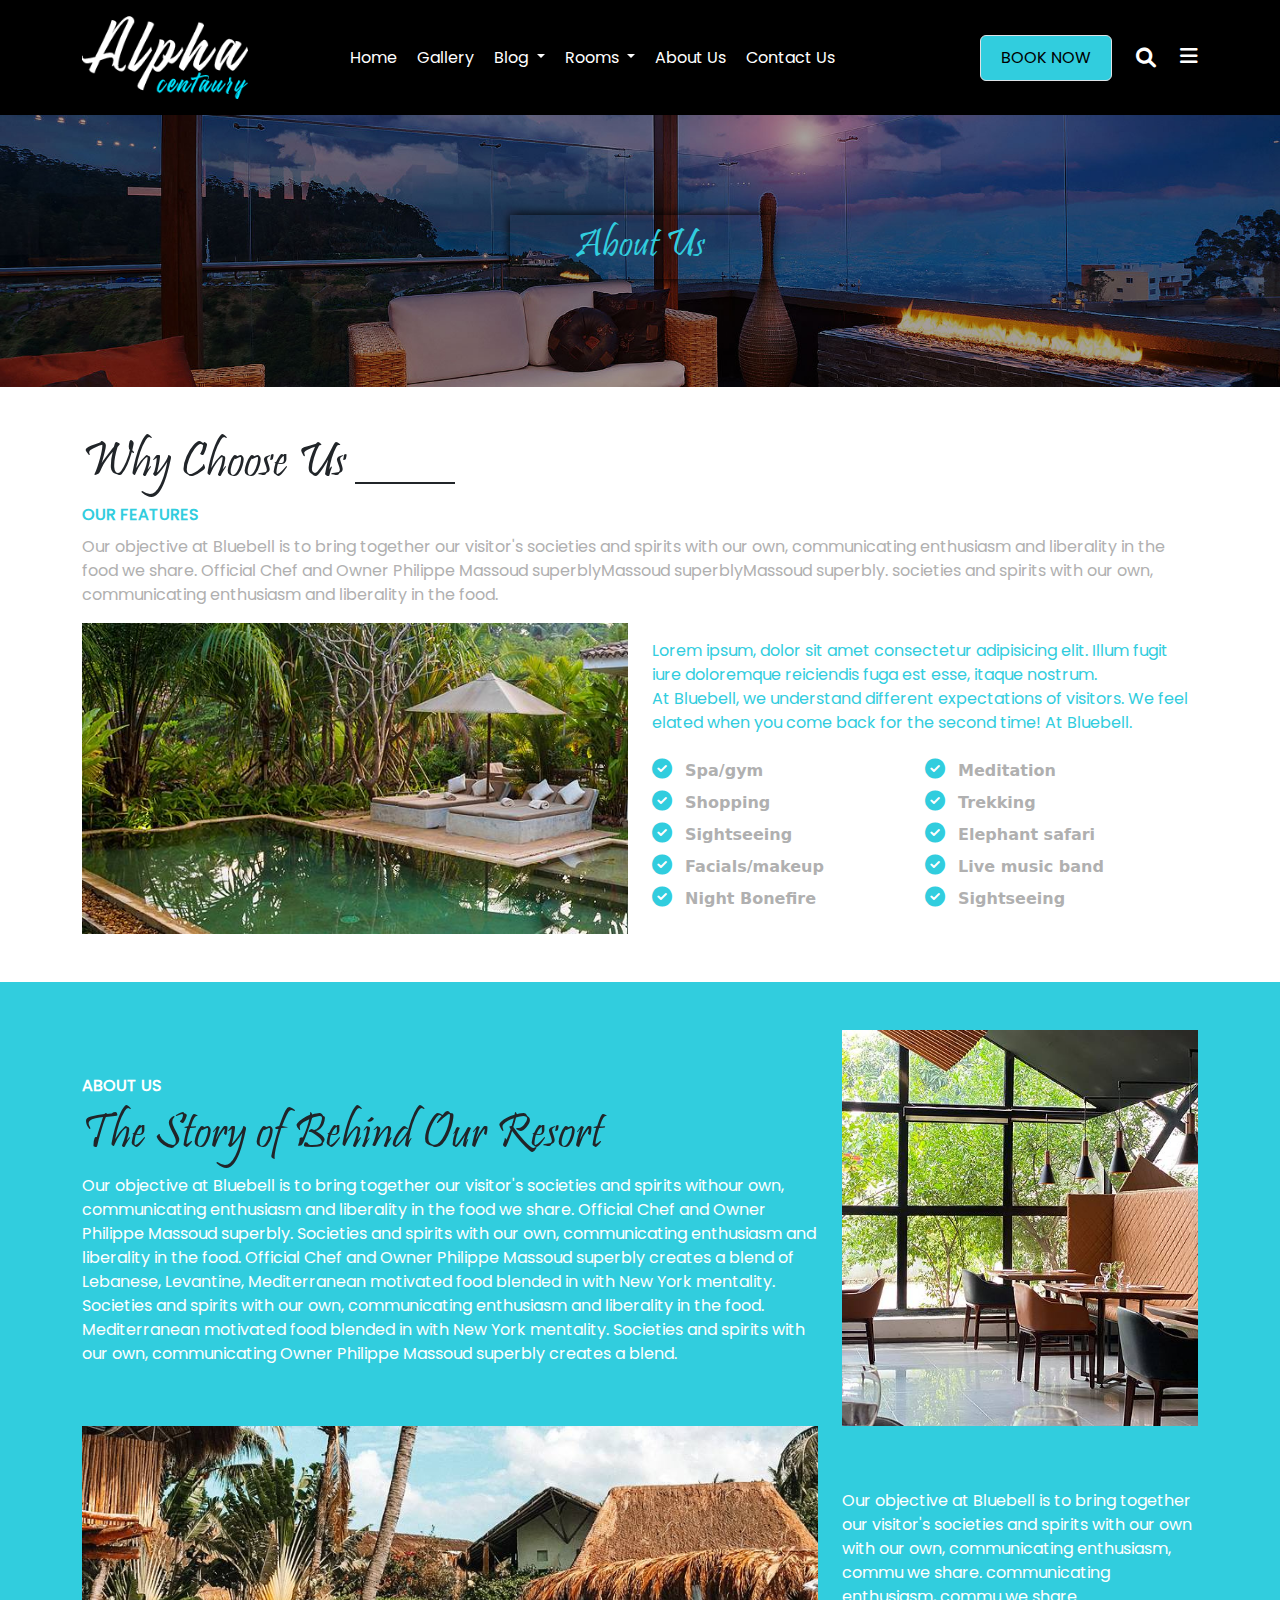
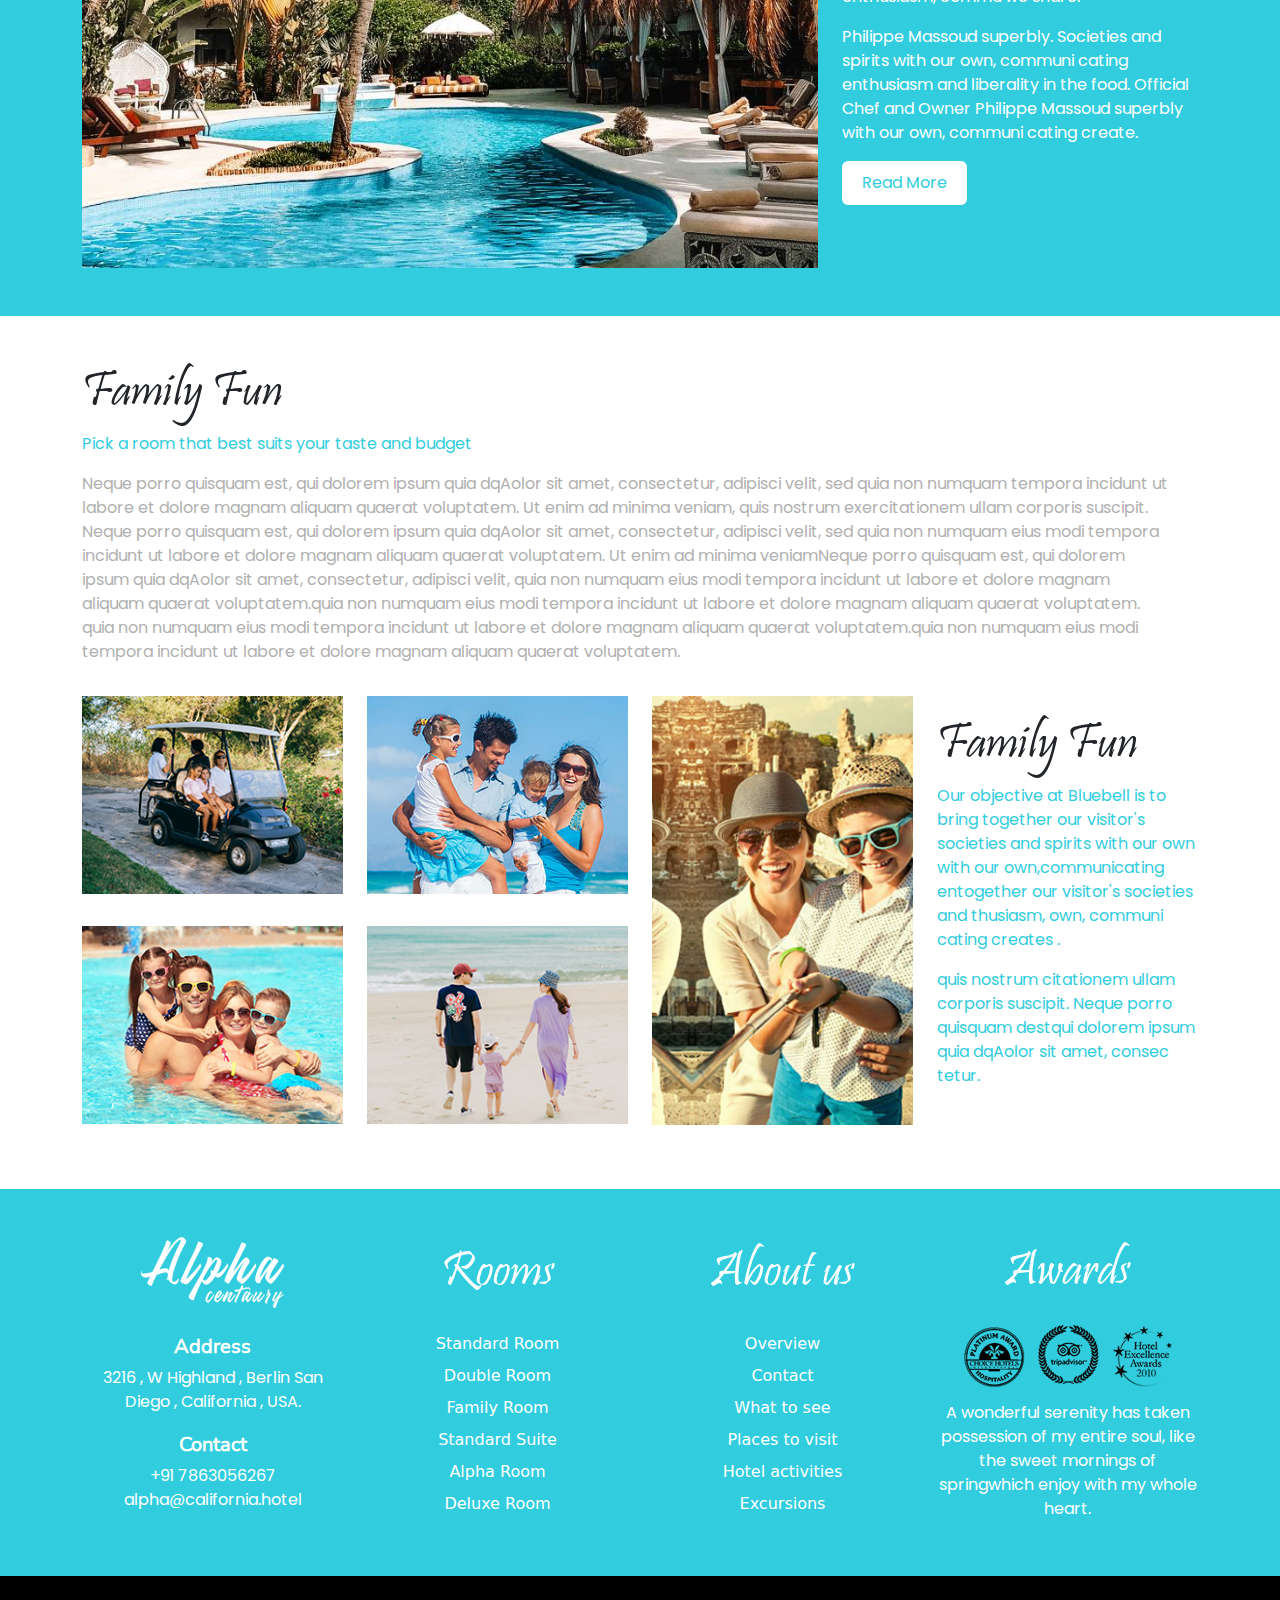
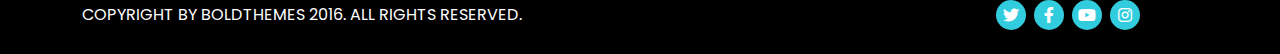
<file: about.html>
<!DOCTYPE html>
<html lang="en">

<head>
    <meta charset="UTF-8">
    <meta http-equiv="X-UA-Compatible" content="IE=edge">
    <meta name="viewport" content="width=device-width, initial-scale=1.0">
    <title>PROJECT 4</title>

    <!-- bootstrap -->
    <link rel="stylesheet" href="Assets/css/bootstrap.css">

    <!-- Font Awesome -->
    <link rel="stylesheet" href="Assets/css/all.min.css">

    <!-- Custom Css -->
    <link rel="stylesheet" href="Assets/css/style.css">

</head>

<body>

    <div class="offcanvas offcanvas-end offcanvas-one d-block d-lg-none" id="menu">
        <div class="offcanvas-header">
                    <img src="Assets/Images/logo-png2.png" alt="">
                    <button type="button" class="btn-close shadow-none" data-bs-dismiss="offcanvas"></button>
        </div>
        <div class="offcanvas-body">
            <div class="d-flex justify-content-between my-4">
                        <a href="index.html" class="text-dark"><strong>HOME</strong></a>
                        <a href="#" class="plus">+</a>
            </div>
            <div class="d-flex justify-content-between my-4">
                        <a href="#" class="text-dark"><strong>Gallery</strong></a>
                        <a href="#" class="plus">+</a>
            </div>
            <div class="my-4">
                        <a href="blog.html" class="text-dark"><strong>Blog</strong></a>
            </div>
            <div class="my-4">
                        <a href="room.html" class="text-dark"><strong>Rooms</strong></a>
            </div>
            <div class="my-4">
                        <a href="about.html" class="text-dark"><strong>About Us</strong></a>
            </div>
            <div class="d-flex justify-content-between my-4">
                        <a href="contact.html" class="text-dark"><strong>Contact Us</strong></a>
                        <a href="#" class="plus">+</a>
            </div>
        </div>
    </div>
    <div class="offcanvas offcanvas-end" tabindex="-1" id="info" aria-labelledby="offcanvasNavbarLabel">
        <div class="offcanvas-header">
            <img src="Assets/Images/logo-png2.png" alt="">
            <button type="button" class="btn-close shadow-none" data-bs-dismiss="offcanvas"></button>
        </div>
        <div class="offcanvas-body">
            <div class="mb-5">
                <h5 class="poppins size-30 text-blue"><strong>ABOUT US</strong></h5>
                <p class="poppins">
                    Lorem ipsum dolor sit amet, consectetur adipisicing elit, sed do eiusmod tempor
                    incididunt ut
                    labore et dolore magna aliqua. Ut enim ad minim veniam, quis nostrud nisi ut aliquip ex
                    ea
                    commodo consequat.
                </p>
                <button class="rounded-2 button1 border-0">CONTACT US</button>
            </div>
            <div>
                <h5 class="poppins size-30 text-blue"><strong>CONTACT US</strong></h5>
                <ul class="my-3">
                    <li class="my-2">
                        <span><i class="fas fa-map-marker-alt text-brown"></i></span>
                        <span class="poppins ms-2">Bowery St., New York, USA</span>
                    </li>
                    <li class="my-2">
                        <span><i class="fa-solid fa-phone text-brown"></i></span>
                        <span class="poppins ms-2">+1255-568-6523</span>
                    </li>
                    <li class="my-2">
                        <span><i class="fas fa-envelope-open-text text-brown"></i></span>
                        <span class="poppins ms-2">information@gmail.com</span>
                    </li>
                </ul>
                <div class="icon">
                    <ul class="icon2 d-flex flex-wrap text-center gap-2 text-white">
                        <li>
                            <i class="fa-brands fa-twitter rounded"></i>
                        </li>
                        <li>
                            <i class="fa-brands fa-facebook-f rounded"></i>
                        </li>
                        <li>
                            <i class="fa-brands fa-youtube rounded"></i>
                        </li>
                        <li>
                            <i class="fa-brands fa-instagram rounded"></i>
                        </li>
                    </ul> 
                </div>   
            </div>
        </div>
    </div>

    <header class="bg-black">
        <div class="container">
            <div class="row d-flex align-items-center py-3">
                <div class="col-12 col-lg-2 col-sm-6 d-flex justify-content-center justify-content-sm-start">
                    <a href="index.html"><img src="Assets/Images/LOGO.png" class="img-fluid"></a>
                </div>
                <div class="col-7 d-none d-lg-block ">
                    <nav class="navbar navbar-expand-lg bg-black">
                        <div class="container">
                            <div class="collapse navbar-collapse d-flex justify-content-center"
                                id="navbarSupportedContent">
                                <ul class="navbar-nav me-auto mb-2 mb-lg-0 gap-1 text-center">
                                    <li class="nav-item">
                                        <a class="nav-link" aria-current="page" href="index.html">Home</a>
                                    </li>
                                    <li class="nav-item">
                                        <a class="nav-link" href="#">Gallery</a>
                                    </li>
                                    <li class="nav-item dropdown">
                                        <a class="nav-link dropdown-toggle" href="#" id="navbarDropdown" role="button"
                                            data-bs-toggle="dropdown" aria-expanded="false">
                                            Blog
                                        </a>
                                        <ul class="dropdown-menu bg-black" aria-labelledby="navbarDropdown">
                                            <li><a class="dropdown-item" href="blog.html">Blog 1</a></li>
                                            <li><a class="dropdown-item" href="#">Blog 2</a></li>
                                            <li><a class="dropdown-item" href="#">Blog 3</a></li>
                                        </ul>
                                    </li>
                                    <li class="nav-item dropdown">
                                        <a class="nav-link dropdown-toggle" href="#" id="navbarDropdown" role="button"
                                            data-bs-toggle="dropdown" aria-expanded="false">
                                            Rooms
                                        </a>
                                        <ul class="dropdown-menu bg-black" aria-labelledby="navbarDropdown">
                                            <li><a class="dropdown-item" href="room.html">All Rooms</a></li>
                                            <li><a class="dropdown-item" href="#">Luxury</a></li>
                                            <li><a class="dropdown-item" href="#">Family</a></li>
                                            <li><a class="dropdown-item" href="#">Standard</a></li>
                                            <li><a class="dropdown-item" href="#">Economy</a></li>
                                            <li><a class="dropdown-item" href="#">Deluxe</a></li>
                                        </ul>
                                    </li>
                                    <li class="nav-item">
                                        <a class="nav-link" href="about.html">About Us</a>
                                    </li>
                                    <li class="nav-item">
                                        <a class="nav-link" href="contact.html">Contact Us</a>
                                    </li>
                                </ul>
                            </div>
                        </div>
                    </nav>
                </div>
                <div
                    class="icon col-12 col-lg-3 col-sm-6 pt-3 pt-sm-0 d-flex gap-4 justify-content-center justify-content-lg-end align-items-center">
                    <a href="#" class="border button1 rounded-2 d-block text-center">BOOK NOW</a>
                    <i class="fa-solid fa-magnifying-glass text-white"></i>
                    <a href="#info" data-bs-toggle="offcanvas" class="d-none d-lg-block"><i class="fa-solid fa-bars text-white"></i></a>
                    <a href="#menu" data-bs-toggle="offcanvas" class="d-block d-lg-none"><i class="fa-solid fa-bars text-white"></i></a>
                </div>
            </div>
        </div>
    </header>

    <section class="PageName bg3">
        <div class="container">
            <div class="row d-flex justify-content-center">
                <div class="col-8 col-sm-5 col-md-4 col-lg-3 text-center">
                    <h3 class="text-blue py-2 px-2 size-40">About Us</h3>
                </div>
            </div>
        </div>
    </section>

    <section class="our-feature">
        <div class="container my-5">
            <div class="row">
                <div class="col-12">
                    <h3 class="size-50">Why Choose Us ____</h3>
                    <p class="text-blue mb-2"><strong>OUR FEATURES</strong></p>
                    <p class="text-grey">Our objective at Bluebell is to bring together our visitor's societies and
                        spirits with our own, communicating
                        enthusiasm and liberality in the food we share. Official Chef and Owner Philippe Massoud
                        superblyMassoud superblyMassoud superbly. societies and spirits with our own, communicating
                        enthusiasm and liberality in the food.</p>
                </div>
            </div>
            <div class="row d-flex align-items-center">
                <div class="col-12 col-lg-6 text-center">
                    <img src="Assets/Images/image-21.jpg" class="img-fluid">
                </div>
                <div class="col-12 col-lg-6 pt-4 pt-lg-0">
                    <div class="col-12 text-center text-lg-start">
                        <p class="text-blue d-lg-none d-xl-block m-0">Lorem ipsum, dolor sit amet consectetur
                            adipisicing elit. Illum fugit iure doloremque reiciendis fuga est esse, itaque nostrum.
                        </p>
                        <p class="text-blue">At Bluebell, we understand different expectations of visitors. We feel
                            elated when you come back for the second time! At Bluebell.
                        </p>
                    </div>
                    <div class="col-12 facility d-flex flex-wrap">
                        <div class="col-6 col-sm-6 d-flex justify-content-center justify-content-lg-start">
                            <div class="col-12 col-sm-8 col-md-6 col-lg-12">
                                <ul>
                                    <li class="my-2">
                                        <i class="fa-solid fa-circle-check text-blue"></i><span class="text-grey ps-2">
                                            <strong>Spa/gym</strong></span>
                                    </li>
                                    <li class="my-2">
                                        <i class="fa-solid fa-circle-check text-blue"></i><span class="text-grey ps-2">
                                            <strong>Shopping</strong></span>
                                    </li>
                                    <li class="my-2">
                                        <i class="fa-solid fa-circle-check text-blue"></i><span class="text-grey ps-2">
                                            <strong>Sightseeing</strong></span>
                                    </li>
                                    <li class="my-2">
                                        <i class="fa-solid fa-circle-check text-blue"></i><span class="text-grey ps-2">
                                            <strong>Facials/makeup</strong></span>
                                    </li>
                                    <li class="my-2">
                                        <i class="fa-solid fa-circle-check text-blue"></i><span class="text-grey ps-2">
                                            <strong>Night Bonefire</strong></span>
                                    </li>
                                </ul>
                            </div>
                        </div>
                        <div class="col-6 col-sm-6 d-flex justify-content-center justify-content-lg-start">
                            <div class="col-12 col-sm-8 col-md-6 col-lg-12">
                                <ul>
                                    <li class="my-2">
                                        <i class="fa-solid fa-circle-check text-blue"></i><span class="text-grey ps-2">
                                            <strong>Meditation</strong></span>
                                    </li>
                                    <li class="my-2">
                                        <i class="fa-solid fa-circle-check text-blue"></i><span class="text-grey ps-2">
                                            <strong>Trekking</strong></span>
                                    </li>
                                    <li class="my-2">
                                        <i class="fa-solid fa-circle-check text-blue"></i><span class="text-grey ps-2">
                                            <strong>Elephant safari</strong></span>
                                    </li>
                                    <li class="my-2">
                                        <i class="fa-solid fa-circle-check text-blue"></i><span class="text-grey ps-2">
                                            <strong>Live music band</strong></span>
                                    </li>
                                    <li class="my-2">
                                        <i class="fa-solid fa-circle-check text-blue"></i><span class="text-grey ps-2">
                                            <strong>Sightseeing</strong></span>
                                    </li>
                                </ul>
                            </div>
                        </div>
                    </div>
                </div>
            </div>
        </div>
    </section>

    <section class="bg-blue">
        <div class="container py-5">
            <div class="row d-flex align-items-center">
                <div class="col-12 order-2 order-lg-1 col-lg-8 text-center text-lg-start mt-4 mt-lg-0">
                    <p class="text-white mb-2"><strong>ABOUT US</strong></p>
                    <h3 class="size-50">The Story of Behind Our Resort</h3>
                    <p class="text-white">Our objective at Bluebell is to bring together our visitor's societies and
                        spirits withour own, communicating enthusiasm and liberality in the food we share. Official Chef
                        and Owner Philippe Massoud superbly. Societies and spirits with our own, communicating
                        enthusiasm and liberality in the food. Official Chef and Owner Philippe Massoud superbly creates
                        a blend of Lebanese, Levantine, Mediterranean motivated food blended in with New York mentality.
                        Societies and spirits with our own, communicating enthusiasm and liberality in the food.
                        Mediterranean motivated food blended in with New York mentality. Societies and spirits with our
                        own, communicating Owner Philippe Massoud superbly creates a blend.</p>
                </div>
                <div class="col-12 order-1 order-lg-2 col-lg-4 text-center text-lg-start">
                    <img src="Assets/Images/about us2.jpg" class="img-fluid">
                </div>
            </div>
            <div class="row d-flex align-items-center">
                <div class="col-12 col-lg-8 text-center text-lg-start mt-4 mt-lg-0">
                    <img src="Assets/Images/about us-1.jpg" class="img-fluid">
                </div>
                <div class="col-12 col-lg-4 text-center text-lg-start mt-4 mt-lg-0">
                    <p class="text-white">Our objective at Bluebell is to bring together our visitor's societies and
                        spirits with our own with our own, communicating enthusiasm, commu we share. communicating
                        enthusiasm, commu we share.</p>
                    <p class="text-white">Philippe Massoud superbly. Societies and spirits with our own, communi cating
                        enthusiasm and liberality in the food. Official Chef and Owner Philippe Massoud superbly with
                        our own, communi cating create.</p>
                    <a href="#" class="button1 button3 rounded-2">Read More</a>
                </div>
            </div>
        </div>
    </section>

    <section>
        <div class="container py-5">
            <div class="row col-12">
                <h3 class="size-50 mb-2">Family Fun</h3>
                <p class="text-blue">Pick a room that best suits your taste and budget</p>
                <p class="text-grey">Neque porro quisquam est, qui dolorem ipsum quia dqAolor sit amet, consectetur, adipisci velit, sed quia non numquam tempora incidunt ut labore et dolore magnam aliquam quaerat voluptatem. Ut enim ad minima veniam, quis nostrum exercitationem ullam corporis suscipit. Neque porro quisquam est, qui dolorem ipsum quia dqAolor sit amet, consectetur, adipisci velit, sed quia non numquam eius modi tempora incidunt ut labore et dolore magnam aliquam quaerat voluptatem. Ut enim ad minima veniamNeque porro quisquam est, qui dolorem ipsum quia dqAolor sit amet, consectetur, adipisci velit,  quia non numquam eius modi tempora incidunt ut labore et dolore magnam aliquam quaerat voluptatem.quia non numquam eius modi tempora incidunt ut labore et dolore magnam aliquam quaerat voluptatem. quia non numquam eius modi tempora incidunt ut labore et dolore magnam aliquam quaerat voluptatem.quia non numquam eius modi tempora incidunt ut labore et dolore magnam aliquam quaerat voluptatem.</p>
            </div>
            <div class="row d-flex align-items-center">
                <div class="col-12 order-2 order-lg-1 col-lg-9">
                    <div class="row">
                        <div class="col-4 d-flex flex-wrap">
                            <div class="col-12 py-3">
                                <img src="Assets/Images/a2.png" class="img-fluid">
                            </div> 
                            <div class="col-12 py-3">
                                <img src="Assets/Images/a3.png" class="img-fluid">
                            </div>  
                        </div>
                        <div class="col-4 d-flex flex-wrap">
                            <div class="col-12 py-3">
                                <img src="Assets/Images/pic33.jpg" class="img-fluid">
                            </div> 
                            <div class="col-12 py-3">
                                <img src="Assets/Images/a1.png" class="img-fluid">
                            </div>  
                        </div>
                        <div class="col-4 d-flex flex-wrap">
                            <div class="col-12 py-3">
                                <img src="Assets/Images/a4.png" class="img-fluid">
                            </div>   
                        </div>
                    </div>
                </div>
                <div class="col-12 order-1 order-lg-2 col-lg-3">
                    <h3 class="size-50 mb-2">Family Fun</h3>
                    <p class="text-blue">
                        Our objective at Bluebell is to bring together our visitor's societies and spirits with our own with our own,communicating entogether our visitor's societies and thusiasm, own, communi cating creates .
                    </p>
                    <p class="text-blue d-none d-xl-block">
                        quis nostrum citationem ullam corporis suscipit. Neque porro quisquam destqui dolorem ipsum quia dqAolor sit amet, consec tetur.
                    </p>
                </div>
            </div>
        </div>
    </section>



    <footer class="bg-blue">
        <div class="container">
            <div class="row py-5">
                <div class="cpl-12 col-sm-6 col-lg-3 d-flex flex-wrap text-center align-items-center">
                    <div class="col-12">
                        <img src="Assets/Images/LOGO - Copy.png" class="img-fluid pb-4">
                    </div>
                    <div class="col-12 text-white">
                        <p class="mb-1 nunito size-20"><strong>Address</strong></p>
                        <p>3216 , W Highland , Berlin
                            San Diego ,
                            California ,
                            USA.</p>
                    </div>
                    <div class="col-12 text-white">
                        <p class="mb-1 nunito size-20"><strong>Contact</strong></p>
                        <p>+91 7863056267
                            alpha@california.hotel</p>
                    </div>
                </div>
                <div class="col-12 col-sm-6 col-lg-3 d-flex flex-wrap text-center align-items-center">
                    <div class="col-12">
                        <h3 class="size-50 text-white">Rooms</h3>
                    </div>
                    <div class="col-12">
                        <ul class="text-white">
                            <li class="py-1">Standard Room</li>
                            <li class="py-1">Double Room</li>
                            <li class="py-1">Family Room</li>
                            <li class="py-1">Standard Suite</li>
                            <li class="py-1">Alpha Room</li>
                            <li class="py-1">Deluxe Room</li>
                        </ul>
                    </div>
                </div>
                <div class="col-12 col-sm-6 col-lg-3 d-flex flex-wrap text-center align-items-center">
                    <div class="col-12">
                        <h3 class="size-50 text-white">About us</h3>
                    </div>
                    <div class="col-12">
                        <ul class="text-white">
                            <li class="py-1">Overview</li>
                            <li class="py-1">Contact</li>
                            <li class="py-1">What to see</li>
                            <li class="py-1">Places to visit</li>
                            <li class="py-1">Hotel activities</li>
                            <li class="py-1">Excursions</li>
                        </ul>
                    </div>
                </div>
                <div class="col-12 col-sm-6 col-lg-3 d-flex flex-wrap text-center align-items-center ">
                    <div class="col-12">
                        <h3 class="size-50 text-white">Awards</h3>
                    </div>
                    <div class="col-12">
                        <img src="Assets/Images/winter-awards.png" class="img-fluid text-black">
                    </div>
                    <div class="col-12 text-white">
                        <p class="m-0">
                            A wonderful serenity has taken possession of my entire soul, like the sweet mornings of
                            springwhich enjoy with my whole heart.
                        </p>
                    </div>
                </div>
            </div>
        </div>
    </footer>

    <section class="last bg-black">
        <div class="container">
            <div class="row d-flex align-items-center py-4">
                <div class="col-12 col-md-9 d-flex align-items-center justify-content-lg-start justify-content-center">
                    <div>
                        <p class="text-white m-0">COPYRIGHT BY BOLDTHEMES 2016. ALL RIGHTS RESERVED.</p>
                    </div>
                </div>
                <div class="col-12 col-md-3 mt-3 mt-md-0 d-flex align-items-center justify-content-xl-end">
                    <div class="icon icon1 col-12 d-flex justify-content-center">
                        <ul class="d-flex flex-wrap text-center gap-2 text-white">
                            <li>
                                <i class="fa-brands fa-twitter rounded"></i>
                            </li>
                            <li>
                                <i class="fa-brands fa-facebook-f rounded"></i>
                            </li>
                            <li>
                                <i class="fa-brands fa-youtube rounded"></i>
                            </li>
                            <li>
                                <i class="fa-brands fa-instagram rounded"></i>
                            </li>
                        </ul>
                    </div>
                </div>
            </div>
        </div>

    </section>

    <script src="Assets/Js/popper.js"></script>
    <script src="Assets/Js/bootstrap.min.js"></script>
    <script>
        const carousel = new bootstrap.Carousel('#myCarousel')
    </script>

</body>

</html>
</file>
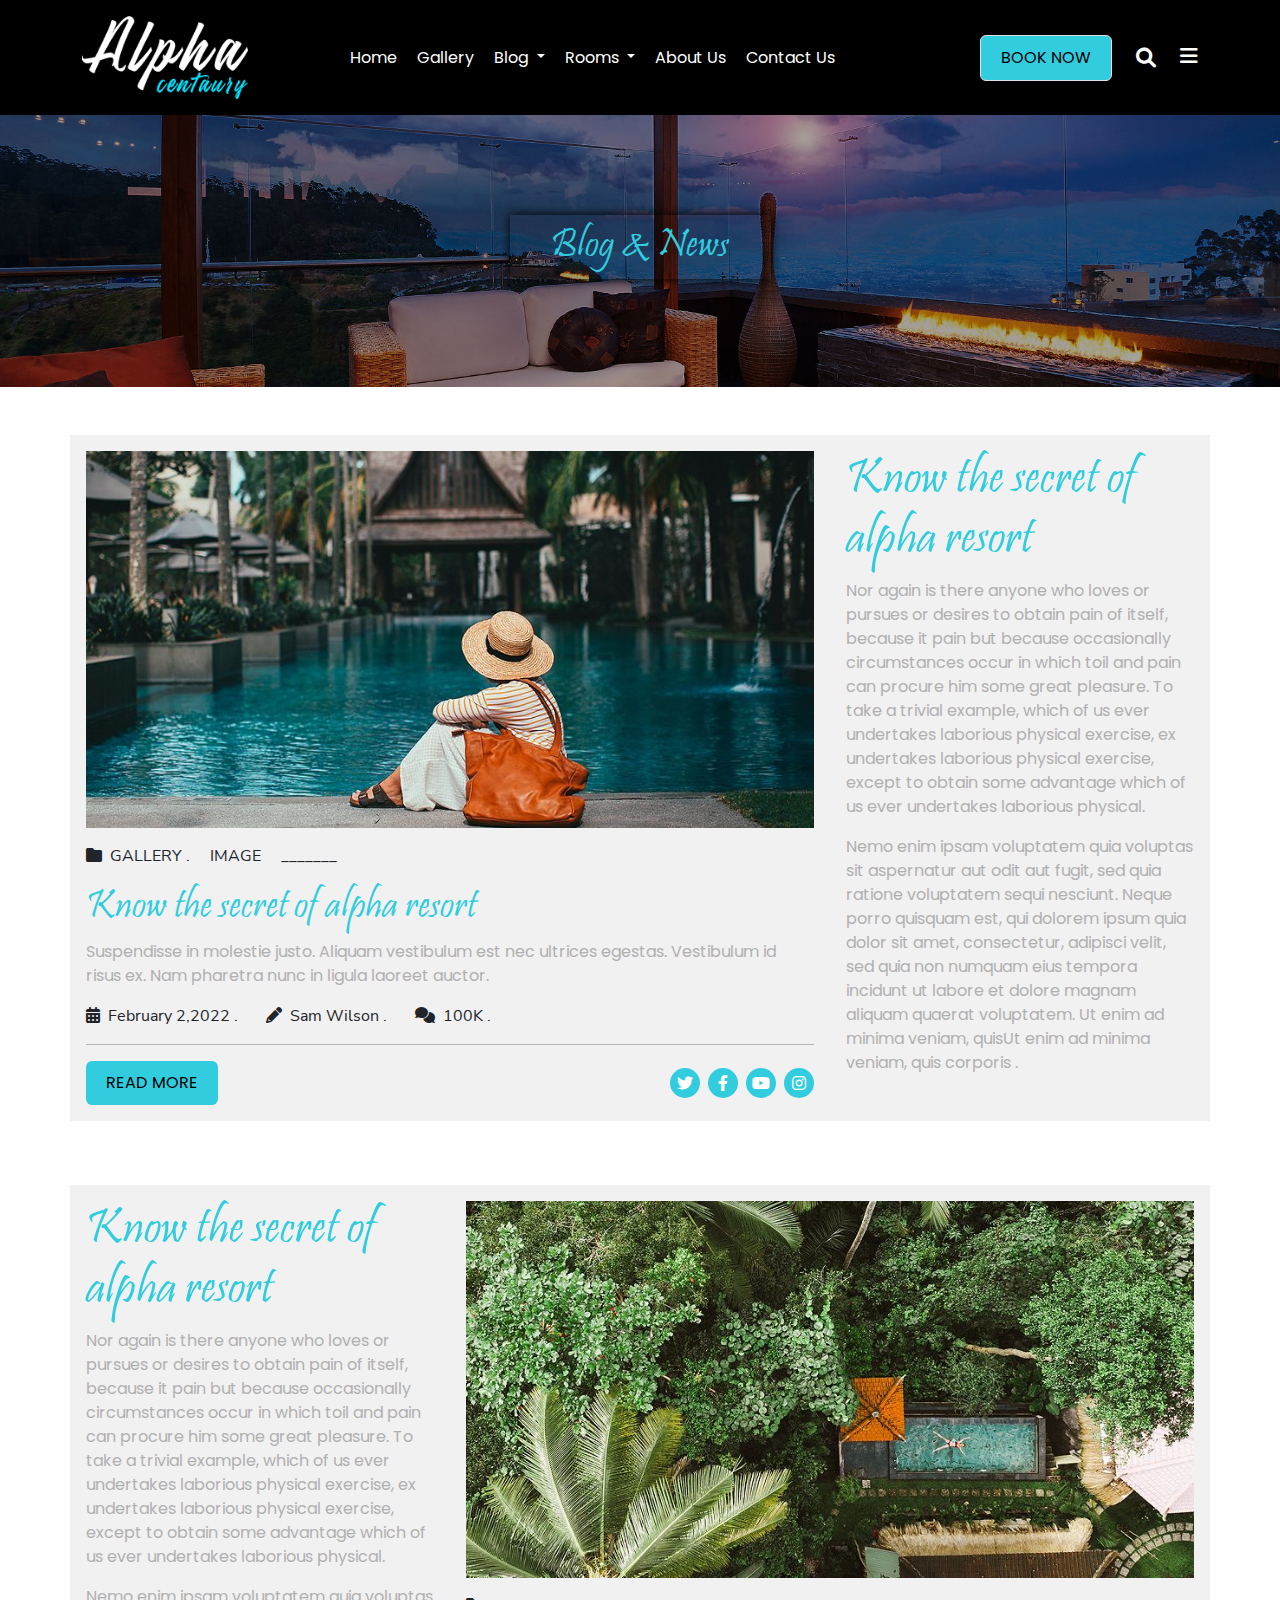
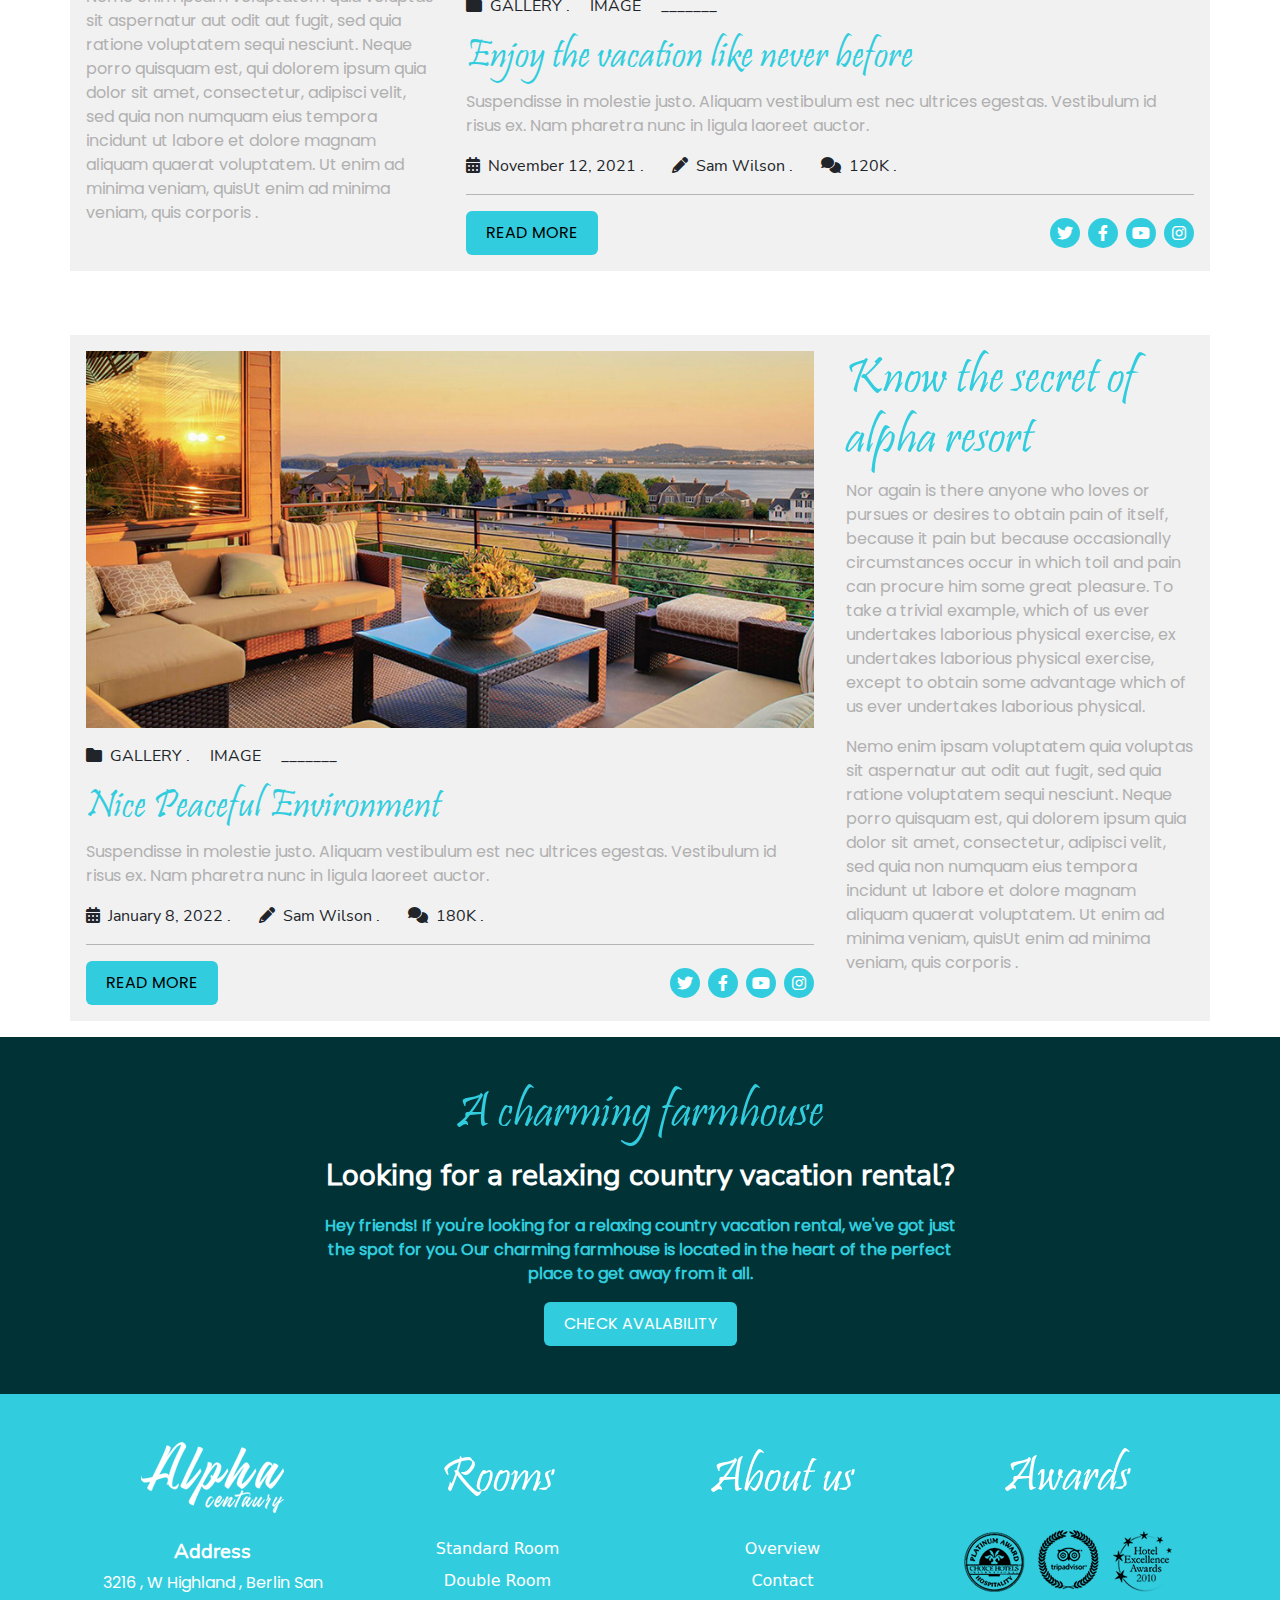
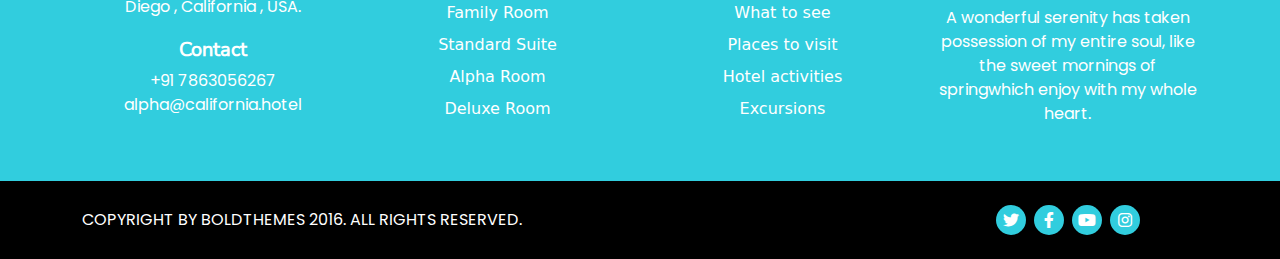
<file: blog.html>
<!DOCTYPE html>
<html lang="en">

<head>
    <meta charset="UTF-8">
    <meta http-equiv="X-UA-Compatible" content="IE=edge">
    <meta name="viewport" content="width=device-width, initial-scale=1.0">
    <title>PROJECT 4</title>

    <!-- bootstrap -->
    <link rel="stylesheet" href="Assets/css/bootstrap.css">

    <!-- Font Awesome -->
    <link rel="stylesheet" href="Assets/css/all.min.css">

    <!-- Custom Css -->
    <link rel="stylesheet" href="Assets/css/style.css">

</head>

<body>

    <div class="offcanvas offcanvas-end offcanvas-one d-block d-lg-none" id="menu">
        <div class="offcanvas-header">
                    <img src="Assets/Images/logo-png2.png" alt="">
                    <button type="button" class="btn-close shadow-none" data-bs-dismiss="offcanvas"></button>
        </div>
        <div class="offcanvas-body">
            <div class="d-flex justify-content-between my-4">
                        <a href="index.html" class="text-dark"><strong>HOME</strong></a>
                        <a href="#" class="plus">+</a>
            </div>
            <div class="d-flex justify-content-between my-4">
                        <a href="#" class="text-dark"><strong>Gallery</strong></a>
                        <a href="#" class="plus">+</a>
            </div>
            <div class="my-4">
                        <a href="blog.html" class="text-dark"><strong>Blog</strong></a>
            </div>
            <div class="my-4">
                        <a href="room.html" class="text-dark"><strong>Rooms</strong></a>
            </div>
            <div class="my-4">
                        <a href="about.html" class="text-dark"><strong>About Us</strong></a>
            </div>
            <div class="d-flex justify-content-between my-4">
                        <a href="contact.html" class="text-dark"><strong>Contact Us</strong></a>
                        <a href="#" class="plus">+</a>
            </div>
        </div>
    </div>
    <div class="offcanvas offcanvas-end" tabindex="-1" id="info" aria-labelledby="offcanvasNavbarLabel">
        <div class="offcanvas-header">
            <img src="Assets/Images/logo-png2.png" alt="">
            <button type="button" class="btn-close shadow-none" data-bs-dismiss="offcanvas"></button>
        </div>
        <div class="offcanvas-body">
            <div class="mb-5">
                <h5 class="poppins size-30 text-blue"><strong>ABOUT US</strong></h5>
                <p class="poppins">
                    Lorem ipsum dolor sit amet, consectetur adipisicing elit, sed do eiusmod tempor
                    incididunt ut
                    labore et dolore magna aliqua. Ut enim ad minim veniam, quis nostrud nisi ut aliquip ex
                    ea
                    commodo consequat.
                </p>
                <button class="rounded-2 button1 border-0">CONTACT US</button>
            </div>
            <div>
                <h5 class="poppins size-30 text-blue"><strong>CONTACT US</strong></h5>
                <ul class="my-3">
                    <li class="my-2">
                        <span><i class="fas fa-map-marker-alt text-brown"></i></span>
                        <span class="poppins ms-2">Bowery St., New York, USA</span>
                    </li>
                    <li class="my-2">
                        <span><i class="fa-solid fa-phone text-brown"></i></span>
                        <span class="poppins ms-2">+1255-568-6523</span>
                    </li>
                    <li class="my-2">
                        <span><i class="fas fa-envelope-open-text text-brown"></i></span>
                        <span class="poppins ms-2">information@gmail.com</span>
                    </li>
                </ul>
                <div class="icon">
                    <ul class="icon2 d-flex flex-wrap text-center gap-2 text-white">
                        <li>
                            <i class="fa-brands fa-twitter rounded"></i>
                        </li>
                        <li>
                            <i class="fa-brands fa-facebook-f rounded"></i>
                        </li>
                        <li>
                            <i class="fa-brands fa-youtube rounded"></i>
                        </li>
                        <li>
                            <i class="fa-brands fa-instagram rounded"></i>
                        </li>
                    </ul> 
                </div>   
            </div>
        </div>
    </div>

    <header class="bg-black">
        <div class="container">
            <div class="row d-flex align-items-center py-3">
                <div class="col-12 col-lg-2 col-sm-6 d-flex justify-content-center justify-content-sm-start">
                    <a href="index.html"><img src="Assets/Images/LOGO.png" class="img-fluid"></a>
                </div>
                <div class="col-7 d-none d-lg-block ">
                    <nav class="navbar navbar-expand-lg bg-black">
                        <div class="container">
                            <div class="collapse navbar-collapse d-flex justify-content-center"
                                id="navbarSupportedContent">
                                <ul class="navbar-nav me-auto mb-2 mb-lg-0 gap-1 text-center">
                                    <li class="nav-item">
                                        <a class="nav-link" aria-current="page" href="index.html">Home</a>
                                    </li>
                                    <li class="nav-item">
                                        <a class="nav-link" href="#">Gallery</a>
                                    </li>
                                    <li class="nav-item dropdown">
                                        <a class="nav-link dropdown-toggle" href="#" id="navbarDropdown" role="button"
                                            data-bs-toggle="dropdown" aria-expanded="false">
                                            Blog
                                        </a>
                                        <ul class="dropdown-menu bg-black" aria-labelledby="navbarDropdown">
                                            <li><a class="dropdown-item" href="blog.html">Blog 1</a></li>
                                            <li><a class="dropdown-item" href="#">Blog 2</a></li>
                                            <li><a class="dropdown-item" href="#">Blog 3</a></li>
                                        </ul>
                                    </li>
                                    <li class="nav-item dropdown">
                                        <a class="nav-link dropdown-toggle" href="#" id="navbarDropdown" role="button"
                                            data-bs-toggle="dropdown" aria-expanded="false">
                                            Rooms
                                        </a>
                                        <ul class="dropdown-menu bg-black" aria-labelledby="navbarDropdown">
                                            <li><a class="dropdown-item" href="room.html">All Rooms</a></li>
                                            <li><a class="dropdown-item" href="#">Luxury</a></li>
                                            <li><a class="dropdown-item" href="#">Family</a></li>
                                            <li><a class="dropdown-item" href="#">Standard</a></li>
                                            <li><a class="dropdown-item" href="#">Economy</a></li>
                                            <li><a class="dropdown-item" href="#">Deluxe</a></li>
                                        </ul>
                                    </li>
                                    <li class="nav-item">
                                        <a class="nav-link" href="about.html">About Us</a>
                                    </li>
                                    <li class="nav-item">
                                        <a class="nav-link" href="contact.html">Contact Us</a>
                                    </li>
                                </ul>
                            </div>
                        </div>
                    </nav>
                </div>
                <div
                    class="icon col-12 col-lg-3 col-sm-6 pt-3 pt-sm-0 d-flex gap-4 justify-content-center justify-content-lg-end align-items-center">
                    <a href="#" class="border button1 rounded-2 d-block text-center">BOOK NOW</a>
                    <i class="fa-solid fa-magnifying-glass text-white"></i>
                    <a href="#info" data-bs-toggle="offcanvas" class="d-none d-lg-block"><i class="fa-solid fa-bars text-white"></i></a>
                    <a href="#menu" data-bs-toggle="offcanvas" class="d-block d-lg-none"><i class="fa-solid fa-bars text-white"></i></a>
                </div>
            </div>
        </div>
    </header>

    <section class="PageName bg3">
        <div class="container">
            <div class="row d-flex justify-content-center">
                <div class="col-8 col-sm-5 col-md-4 col-lg-3 text-center">
                    <h3 class="text-blue py-2 px-2 size-40">Blog & News</h3>
                </div>
            </div>
        </div>
    </section>

    <!-- news -->
    <section>
        <div class="container">
            <div class="row d-flex pb-3 pt-5">
                <div class="col-12 col-lg-8 py-3 px-3 order-2 order-lg-1 bg-grey">
                    <div class="col-12">
                        <img src="Assets/Images/blog-10.jpg" class="img-fluid">
                    </div>
                    <div class="col-12 py-3">
                        <span class="nunito d-block pb-2"><i class="fa-solid fa-folder pe-2"></i>GALLERY .&nbsp; &nbsp;
                            &nbsp;IMAGE &nbsp; &nbsp; _______
                        </span>
                        <h3 class="text-blue size-40 my-2">Know the secret of alpha resort</h3>
                        <p class="text-grey">Suspendisse in molestie justo. Aliquam vestibulum est nec ultrices egestas.
                            Vestibulum id risus ex. Nam pharetra nunc in ligula laoreet auctor.</p>
                        <span class="nunito"><i class="fa-solid fa-calendar-days pe-2"></i>February 2,2022 .
                            <i class="fa-solid fa-pencil pe-2 ps-4"></i>Sam Wilson . <i
                                class="fa-solid fa-comments pe-2 ps-4"></i>100K .</strong></span>
                    </div>
                    <div class="col-12 last-row">
                        <div class="w-100">
                            <div class="row pt-3 d-flex align-items-center">
                                <div class="col-6 col-sm-8 py-2 py-sm-0 text-center text-sm-start">
                                    <a href="#" class="button1 rounded-2">READ MORE</a>
                                </div>
                                <div class="col-6 col-sm-4 py-2 py-sm-0 last">
                                    <div class="icon icon1 col-12 d-flex justify-content-center justify-content-sm-end">
                                        <ul class="d-flex flex-wrap text-center gap-2 text-white">
                                            <li>
                                                <i class="fa-brands fa-twitter rounded"></i>
                                            </li>
                                            <li>
                                                <i class="fa-brands fa-facebook-f rounded"></i>
                                            </li>
                                            <li>
                                                <i class="fa-brands fa-youtube rounded"></i>
                                            </li>
                                            <li>
                                                <i class="fa-brands fa-instagram rounded"></i>
                                            </li>
                                        </ul>
                                    </div>
                                </div>
                            </div>
                        </div>
                    </div>
                </div>
                <div class="col-12 col-lg-4 py-3 px-3 order-1 order-lg-2 bg-grey">
                    <h3 class="text-blue size-50">Know the secret
                        of alpha resort</h3>
                    <p class="text-grey mb-0 mb-lg-3">Nor again is there anyone who loves
                        or pursues or desires to obtain pain
                        of itself, because it pain but because
                        occasionally circumstances occur in
                        which toil and pain can procure him
                        some great pleasure. To take a trivial
                        example, which of us ever undertakes
                        laborious physical exercise, ex undertakes laborious physical exercise, except to obtain some
                        advantage which of us ever undertakes
                        laborious physical.</p>
                    <p class="text-grey d-none d-xl-block">Nemo enim ipsam voluptatem quia
                        voluptas sit aspernatur aut odit aut
                        fugit, sed quia ratione voluptatem
                        sequi nesciunt. Neque porro quisquam
                        est, qui dolorem ipsum quia dolor sit
                        amet, consectetur, adipisci velit, sed
                        quia non numquam eius tempora
                        incidunt ut labore et dolore magnam
                        aliquam quaerat voluptatem. Ut enim
                        ad minima veniam, quisUt enim
                        ad minima veniam, quis corporis .</p>
                    <p class="text-grey d-none d-lg-block d-xl-none">
                        Lorem ipsum dolor sit amet consectetur adipisicing elit. Adipisci aperiam praesentium illo rem ducimus beatae voluptates fugiat nesciunt ab animi! Ut nobis.
                    </p>
                </div>
            </div>
            <div class="row d-flex pb-3 pt-5">
                <div class="col-12 col-lg-8 py-3 px-3 order-2 bg-grey">
                    <div class="col-12">
                        <img src="Assets/Images/blog-8.jpg" class="img-fluid">
                    </div>
                    <div class="col-12 py-3">
                        <span class="nunito d-block pb-2"><i class="fa-solid fa-folder pe-2"></i>GALLERY .&nbsp; &nbsp;
                            &nbsp;IMAGE &nbsp; &nbsp; _______
                        </span>
                        <h3 class="text-blue size-40 my-2">Enjoy the vacation like never before</h3>
                        <p class="text-grey">Suspendisse in molestie justo. Aliquam vestibulum est nec ultrices egestas.
                            Vestibulum id risus ex. Nam pharetra nunc in ligula laoreet auctor.</p>
                        <span class="nunito"><i class="fa-solid fa-calendar-days pe-2"></i>November 12, 2021 .
                            <i class="fa-solid fa-pencil pe-2 ps-4"></i>Sam Wilson . <i
                                class="fa-solid fa-comments pe-2 ps-4"></i>120K .</strong></span>
                    </div>
                    <div class="col-12 last-row">
                        <div class="w-100">
                            <div class="row pt-3 d-flex align-items-center">
                                <div class="col-6 col-sm-8 py-2 py-sm-0 text-center text-sm-start">
                                    <a href="#" class="button1 rounded-2">READ MORE</a>
                                </div>
                                <div class="col-6 col-sm-4 py-2 py-sm-0 last">
                                    <div class="icon icon1 col-12 d-flex justify-content-center justify-content-sm-end">
                                        <ul class="d-flex flex-wrap text-center gap-2 text-white">
                                            <li>
                                                <i class="fa-brands fa-twitter rounded"></i>
                                            </li>
                                            <li>
                                                <i class="fa-brands fa-facebook-f rounded"></i>
                                            </li>
                                            <li>
                                                <i class="fa-brands fa-youtube rounded"></i>
                                            </li>
                                            <li>
                                                <i class="fa-brands fa-instagram rounded"></i>
                                            </li>
                                        </ul>
                                    </div>
                                </div>
                            </div>
                        </div>
                    </div>
                </div>
                <div class="col-12 col-lg-4 py-3 px-3 order-1 bg-grey">
                    <h3 class="text-blue size-50">Know the secret
                        of alpha resort</h3>
                    <p class="text-grey mb-0 mb-lg-3">Nor again is there anyone who loves
                        or pursues or desires to obtain pain
                        of itself, because it pain but because
                        occasionally circumstances occur in
                        which toil and pain can procure him
                        some great pleasure. To take a trivial
                        example, which of us ever undertakes
                        laborious physical exercise, ex undertakes laborious physical exercise, except to obtain some
                        advantage which of us ever undertakes
                        laborious physical.</p>
                    <p class="text-grey d-none d-xl-block">Nemo enim ipsam voluptatem quia
                        voluptas sit aspernatur aut odit aut
                        fugit, sed quia ratione voluptatem
                        sequi nesciunt. Neque porro quisquam
                        est, qui dolorem ipsum quia dolor sit
                        amet, consectetur, adipisci velit, sed
                        quia non numquam eius tempora
                        incidunt ut labore et dolore magnam
                        aliquam quaerat voluptatem. Ut enim
                        ad minima veniam, quisUt enim
                        ad minima veniam, quis corporis .</p>
                    <p class="text-grey d-none d-lg-block d-xl-none">
                        Lorem ipsum dolor sit amet consectetur adipisicing elit. Adipisci aperiam praesentium illo rem ducimus beatae voluptates fugiat nesciunt ab animi! Ut nobis.
                    </p>
                </div>
            </div>
            <div class="row d-flex pb-3 pt-5">
                <div class="col-12 col-lg-8 py-3 px-3 order-2 order-lg-1 bg-grey">
                    <div class="col-12">
                        <img src="Assets/Images/blog-11111.jpg" class="img-fluid">
                    </div>
                    <div class="col-12 py-3">
                        <span class="nunito d-block pb-2"><i class="fa-solid fa-folder pe-2"></i>GALLERY .&nbsp; &nbsp;
                            &nbsp;IMAGE &nbsp; &nbsp; _______
                        </span>
                        <h3 class="text-blue size-40 my-2">Nice Peaceful Environment</h3>
                        <p class="text-grey">Suspendisse in molestie justo. Aliquam vestibulum est nec ultrices egestas.
                            Vestibulum id risus ex. Nam pharetra nunc in ligula laoreet auctor.</p>
                        <span class="nunito"><i class="fa-solid fa-calendar-days pe-2"></i>January 8, 2022 .
                            <i class="fa-solid fa-pencil pe-2 ps-4"></i>Sam Wilson . <i
                                class="fa-solid fa-comments pe-2 ps-4"></i>180K .</strong></span>
                    </div>
                    <div class="col-12 last-row">
                        <div class="w-100">
                            <div class="row pt-3 d-flex align-items-center">
                                <div class="col-6 col-sm-8 py-2 py-sm-0 text-center text-sm-start">
                                    <a href="#" class="button1 rounded-2">READ MORE</a>
                                </div>
                                <div class="col-6 col-sm-4 py-2 py-sm-0 last">
                                    <div class="icon icon1 col-12 d-flex justify-content-center justify-content-sm-end">
                                        <ul class="d-flex flex-wrap text-center gap-2 text-white">
                                            <li>
                                                <i class="fa-brands fa-twitter rounded"></i>
                                            </li>
                                            <li>
                                                <i class="fa-brands fa-facebook-f rounded"></i>
                                            </li>
                                            <li>
                                                <i class="fa-brands fa-youtube rounded"></i>
                                            </li>
                                            <li>
                                                <i class="fa-brands fa-instagram rounded"></i>
                                            </li>
                                        </ul>
                                    </div>
                                </div>
                            </div>
                        </div>
                    </div>
                </div>
                <div class="col-12 col-lg-4 py-3 px-3 order-1 order-lg-2 bg-grey">
                    <h3 class="text-blue size-50">Know the secret
                        of alpha resort</h3>
                    <p class="text-grey mb-0 mb-lg-3">Nor again is there anyone who loves
                        or pursues or desires to obtain pain
                        of itself, because it pain but because
                        occasionally circumstances occur in
                        which toil and pain can procure him
                        some great pleasure. To take a trivial
                        example, which of us ever undertakes
                        laborious physical exercise, ex undertakes laborious physical exercise, except to obtain some
                        advantage which of us ever undertakes
                        laborious physical.</p>
                    <p class="text-grey d-none d-xl-block">Nemo enim ipsam voluptatem quia
                        voluptas sit aspernatur aut odit aut
                        fugit, sed quia ratione voluptatem
                        sequi nesciunt. Neque porro quisquam
                        est, qui dolorem ipsum quia dolor sit
                        amet, consectetur, adipisci velit, sed
                        quia non numquam eius tempora
                        incidunt ut labore et dolore magnam
                        aliquam quaerat voluptatem. Ut enim
                        ad minima veniam, quisUt enim
                        ad minima veniam, quis corporis .</p>
                    <p class="text-grey d-none d-lg-block d-xl-none">
                        Lorem ipsum dolor sit amet consectetur adipisicing elit. Adipisci aperiam praesentium illo rem ducimus beatae voluptates fugiat nesciunt ab animi! Ut nobis.
                    </p>
                </div>
            </div>
        </div>
    </section>

    <!-- check availability -->
    <section class="bg-darkblue">
        <div class="container">
            <div class="row d-flex justify-content-center py-5">
                <div class="col-8 text-center">
                    <h3 class="text-blue size-50">A charming farmhouse</h3>
                    <p class="text-white size-30 nunito"><strong>Looking for a relaxing country vacation rental?</strong></p>
                    <p class="text-blue px-0 px-md-5"><strong>Hey friends! If you're looking for a relaxing country vacation rental, we've got just the
                        spot for you. Our charming farmhouse is located in the heart 
                        of the perfect place to get away from it all.</strong></p>
                    <a href="#" class="button button1 text-white rounded-2">CHECK AVALABILITY</a>
                </div>
            </div>
        </div>
    </section>


    <footer class="bg-blue">
        <div class="container">
            <div class="row py-5">
                <div class="cpl-12 col-sm-6 col-lg-3 d-flex flex-wrap text-center align-items-center">
                    <div class="col-12">
                        <img src="Assets/Images/LOGO - Copy.png" class="img-fluid pb-4">
                    </div>
                    <div class="col-12 text-white">
                        <p class="mb-1 nunito size-20"><strong>Address</strong></p>
                        <p>3216 , W Highland , Berlin
                            San Diego ,
                            California ,
                            USA.</p>
                    </div>
                    <div class="col-12 text-white">
                        <p class="mb-1 nunito size-20"><strong>Contact</strong></p>
                        <p>+91 7863056267
                            alpha@california.hotel</p>
                    </div>
                </div>
                <div class="col-12 col-sm-6 col-lg-3 d-flex flex-wrap text-center align-items-center">
                    <div class="col-12">
                        <h3 class="size-50 text-white">Rooms</h3>
                    </div>
                    <div class="col-12">
                        <ul class="text-white">
                            <li class="py-1">Standard Room</li>
                            <li class="py-1">Double Room</li>
                            <li class="py-1">Family Room</li>
                            <li class="py-1">Standard Suite</li>
                            <li class="py-1">Alpha Room</li>
                            <li class="py-1">Deluxe Room</li>
                        </ul>
                    </div>
                </div>
                <div class="col-12 col-sm-6 col-lg-3 d-flex flex-wrap text-center align-items-center">
                    <div class="col-12">
                        <h3 class="size-50 text-white">About us</h3>
                    </div>
                    <div class="col-12">
                        <ul class="text-white">
                            <li class="py-1">Overview</li>
                            <li class="py-1">Contact</li>
                            <li class="py-1">What to see</li>
                            <li class="py-1">Places to visit</li>
                            <li class="py-1">Hotel activities</li>
                            <li class="py-1">Excursions</li>
                        </ul>
                    </div>
                </div>
                <div class="col-12 col-sm-6 col-lg-3 d-flex flex-wrap text-center align-items-center ">
                    <div class="col-12">
                        <h3 class="size-50 text-white">Awards</h3>
                    </div>
                    <div class="col-12">
                        <img src="Assets/Images/winter-awards.png" class="img-fluid text-black">
                    </div>
                    <div class="col-12 text-white">
                        <p class="m-0">
                            A wonderful serenity has taken possession of my entire soul, like the sweet mornings of
                            springwhich enjoy with my whole heart.
                        </p>
                    </div>
                </div>
            </div>
        </div>
    </footer>

    <section class="last bg-black">
        <div class="container">
            <div class="row d-flex align-items-center py-4">
                <div class="col-12 col-md-9 d-flex align-items-center justify-content-lg-start justify-content-center">
                    <div>
                        <p class="text-white m-0">COPYRIGHT BY BOLDTHEMES 2016. ALL RIGHTS RESERVED.</p>
                    </div>
                </div>
                <div class="col-12 col-md-3 mt-3 mt-md-0 d-flex align-items-center justify-content-xl-end">
                    <div class="icon icon1 col-12 d-flex justify-content-center">
                        <ul class="d-flex flex-wrap text-center gap-2 text-white">
                            <li>
                                <i class="fa-brands fa-twitter rounded"></i>
                            </li>
                            <li>
                                <i class="fa-brands fa-facebook-f rounded"></i>
                            </li>
                            <li>
                                <i class="fa-brands fa-youtube rounded"></i>
                            </li>
                            <li>
                                <i class="fa-brands fa-instagram rounded"></i>
                            </li>
                        </ul>
                    </div>
                </div>
            </div>
        </div>

    </section>
    
    <script src="Assets/Js/popper.js"></script>
    <script src="Assets/Js/bootstrap.min.js"></script>
    <script>
        const carousel = new bootstrap.Carousel('#myCarousel')
    </script>

</body>

</html>
</file>
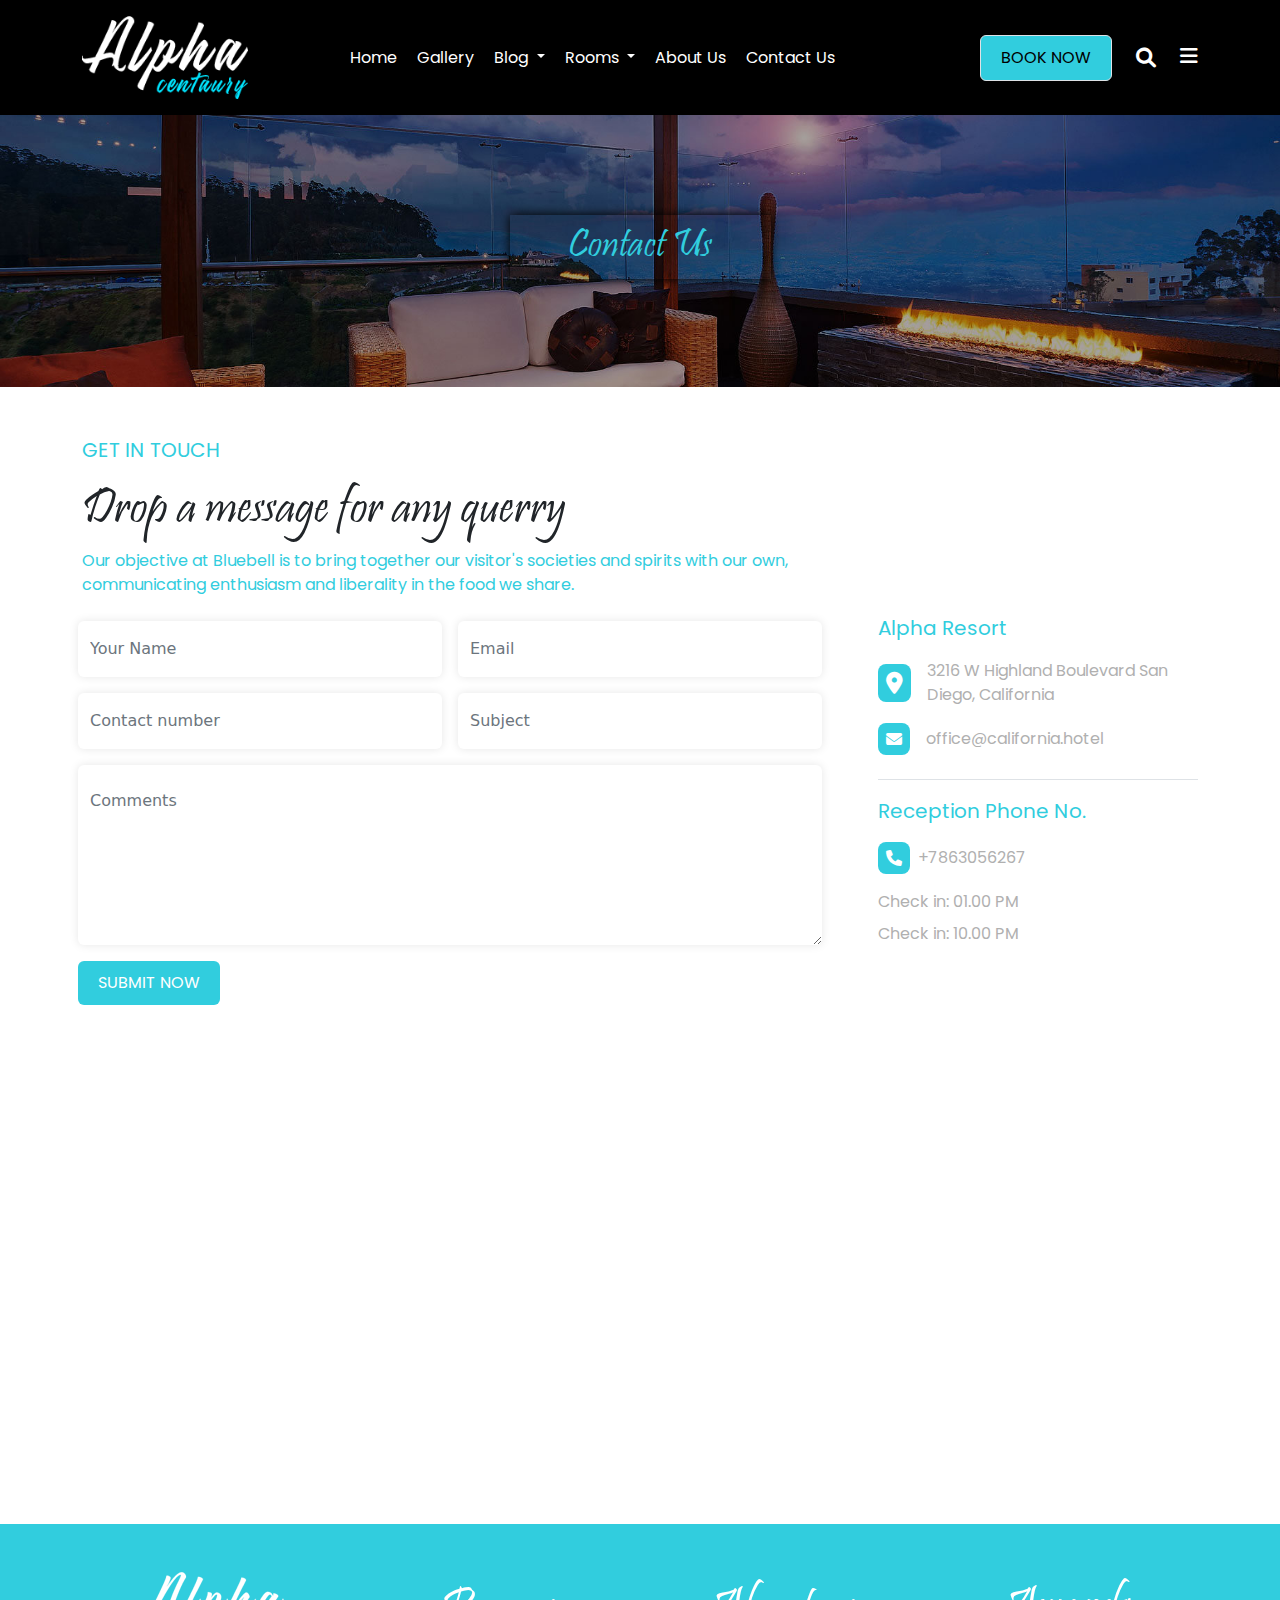
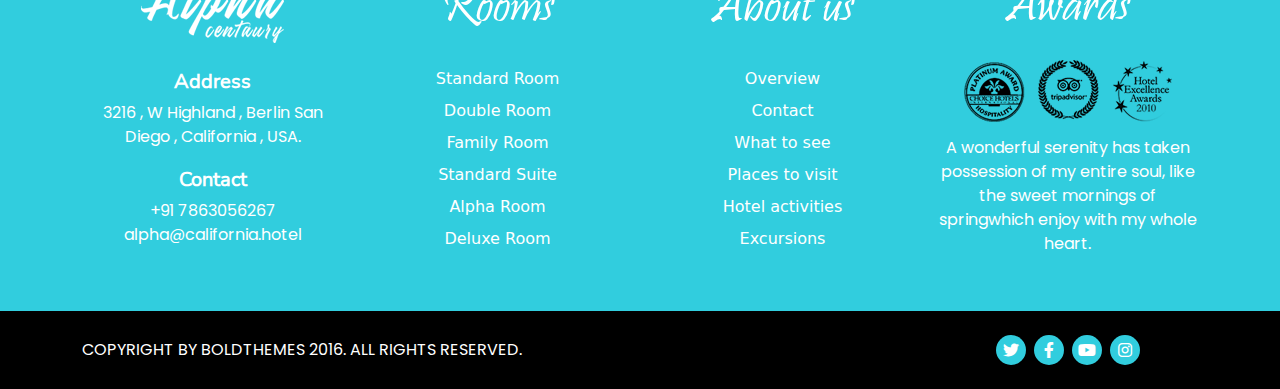
<file: contact.html>
<!DOCTYPE html>
<html lang="en">

<head>
    <meta charset="UTF-8">
    <meta http-equiv="X-UA-Compatible" content="IE=edge">
    <meta name="viewport" content="width=device-width, initial-scale=1.0">
    <title>PROJECT 4</title>

    <!-- bootstrap -->
    <link rel="stylesheet" href="Assets/css/bootstrap.css">

    <!-- Font Awesome -->
    <link rel="stylesheet" href="Assets/css/all.min.css">

    <!-- Custom Css -->
    <link rel="stylesheet" href="Assets/css/style.css">

</head>

<body>

    <div class="offcanvas offcanvas-end offcanvas-one d-block d-lg-none" id="menu">
        <div class="offcanvas-header">
                    <img src="Assets/Images/logo-png2.png" alt="">
                    <button type="button" class="btn-close shadow-none" data-bs-dismiss="offcanvas"></button>
        </div>
        <div class="offcanvas-body">
            <div class="d-flex justify-content-between my-4">
                        <a href="index.html" class="text-dark"><strong>HOME</strong></a>
                        <a href="#" class="plus">+</a>
            </div>
            <div class="d-flex justify-content-between my-4">
                        <a href="#" class="text-dark"><strong>Gallery</strong></a>
                        <a href="#" class="plus">+</a>
            </div>
            <div class="my-4">
                        <a href="blog.html" class="text-dark"><strong>Blog</strong></a>
            </div>
            <div class="my-4">
                        <a href="room.html" class="text-dark"><strong>Rooms</strong></a>
            </div>
            <div class="my-4">
                        <a href="about.html" class="text-dark"><strong>About Us</strong></a>
            </div>
            <div class="d-flex justify-content-between my-4">
                        <a href="contact.html" class="text-dark"><strong>Contact Us</strong></a>
                        <a href="#" class="plus">+</a>
            </div>
        </div>
    </div>
    <div class="offcanvas offcanvas-end" tabindex="-1" id="info" aria-labelledby="offcanvasNavbarLabel">
        <div class="offcanvas-header">
            <img src="Assets/Images/logo-png2.png" alt="">
            <button type="button" class="btn-close shadow-none" data-bs-dismiss="offcanvas"></button>
        </div>
        <div class="offcanvas-body">
            <div class="mb-5">
                <h5 class="poppins size-30 text-blue"><strong>ABOUT US</strong></h5>
                <p class="poppins">
                    Lorem ipsum dolor sit amet, consectetur adipisicing elit, sed do eiusmod tempor
                    incididunt ut
                    labore et dolore magna aliqua. Ut enim ad minim veniam, quis nostrud nisi ut aliquip ex
                    ea
                    commodo consequat.
                </p>
                <button class="rounded-2 button1 border-0">CONTACT US</button>
            </div>
            <div>
                <h5 class="poppins size-30 text-blue"><strong>CONTACT US</strong></h5>
                <ul class="my-3">
                    <li class="my-2">
                        <span><i class="fas fa-map-marker-alt text-brown"></i></span>
                        <span class="poppins ms-2">Bowery St., New York, USA</span>
                    </li>
                    <li class="my-2">
                        <span><i class="fa-solid fa-phone text-brown"></i></span>
                        <span class="poppins ms-2">+1255-568-6523</span>
                    </li>
                    <li class="my-2">
                        <span><i class="fas fa-envelope-open-text text-brown"></i></span>
                        <span class="poppins ms-2">information@gmail.com</span>
                    </li>
                </ul>
                <div class="icon">
                    <ul class="icon2 d-flex flex-wrap text-center gap-2 text-white">
                        <li>
                            <i class="fa-brands fa-twitter rounded"></i>
                        </li>
                        <li>
                            <i class="fa-brands fa-facebook-f rounded"></i>
                        </li>
                        <li>
                            <i class="fa-brands fa-youtube rounded"></i>
                        </li>
                        <li>
                            <i class="fa-brands fa-instagram rounded"></i>
                        </li>
                    </ul> 
                </div>   
            </div>
        </div>
    </div>

    <header class="bg-black">
        <div class="container">
            <div class="row d-flex align-items-center py-3">
                <div class="col-12 col-lg-2 col-sm-6 d-flex justify-content-center justify-content-sm-start">
                    <a href="index.html"><img src="Assets/Images/LOGO.png" class="img-fluid"></a>
                </div>
                <div class="col-7 d-none d-lg-block ">
                    <nav class="navbar navbar-expand-lg bg-black">
                        <div class="container">
                            <div class="collapse navbar-collapse d-flex justify-content-center"
                                id="navbarSupportedContent">
                                <ul class="navbar-nav me-auto mb-2 mb-lg-0 gap-1 text-center">
                                    <li class="nav-item">
                                        <a class="nav-link" aria-current="page" href="index.html">Home</a>
                                    </li>
                                    <li class="nav-item">
                                        <a class="nav-link" href="#">Gallery</a>
                                    </li>
                                    <li class="nav-item dropdown">
                                        <a class="nav-link dropdown-toggle" href="#" id="navbarDropdown" role="button"
                                            data-bs-toggle="dropdown" aria-expanded="false">
                                            Blog
                                        </a>
                                        <ul class="dropdown-menu bg-black" aria-labelledby="navbarDropdown">
                                            <li><a class="dropdown-item" href="blog.html">Blog 1</a></li>
                                            <li><a class="dropdown-item" href="#">Blog 2</a></li>
                                            <li><a class="dropdown-item" href="#">Blog 3</a></li>
                                        </ul>
                                    </li>
                                    <li class="nav-item dropdown">
                                        <a class="nav-link dropdown-toggle" href="#" id="navbarDropdown" role="button"
                                            data-bs-toggle="dropdown" aria-expanded="false">
                                            Rooms
                                        </a>
                                        <ul class="dropdown-menu bg-black" aria-labelledby="navbarDropdown">
                                            <li><a class="dropdown-item" href="room.html">All Rooms</a></li>
                                            <li><a class="dropdown-item" href="#">Luxury</a></li>
                                            <li><a class="dropdown-item" href="#">Family</a></li>
                                            <li><a class="dropdown-item" href="#">Standard</a></li>
                                            <li><a class="dropdown-item" href="#">Economy</a></li>
                                            <li><a class="dropdown-item" href="#">Deluxe</a></li>
                                        </ul>
                                    </li>
                                    <li class="nav-item">
                                        <a class="nav-link" href="about.html">About Us</a>
                                    </li>
                                    <li class="nav-item">
                                        <a class="nav-link" href="contact.html">Contact Us</a>
                                    </li>
                                </ul>
                            </div>
                        </div>
                    </nav>
                </div>
                <div
                    class="icon col-12 col-lg-3 col-sm-6 pt-3 pt-sm-0 d-flex gap-4 justify-content-center justify-content-lg-end align-items-center">
                    <a href="#" class="border button1 rounded-2 d-block text-center">BOOK NOW</a>
                    <i class="fa-solid fa-magnifying-glass text-white"></i>
                    <a href="#info" data-bs-toggle="offcanvas" class="d-none d-lg-block"><i class="fa-solid fa-bars text-white"></i></a>
                    <a href="#menu" data-bs-toggle="offcanvas" class="d-block d-lg-none"><i class="fa-solid fa-bars text-white"></i></a>
                </div>
            </div>
        </div>
    </header>

    <section class="PageName bg3">
        <div class="container">
            <div class="row d-flex justify-content-center">
                <div class="col-7 col-sm-5 col-md-4 col-lg-3 text-center">
                    <h3 class="text-blue py-2 px-2 size-40">Contact Us</h3>
                </div>
            </div>
        </div>
    </section>

    <section>
        <div class="container">
            <div class="row pt-5 d-flex justify-content-start">
                <div class="col-lg-8">
                    <p class="text-blue size-20">GET IN TOUCH</p>
                    <h3 class="size-50">Drop a message for any querry</h3>
                    <p class="text-blue">Our objective at Bluebell is to bring together our visitor's societies and spirits with our own, communicating enthusiasm and liberality in the food we share.</p>
                </div>
            </div>
            <div class="row d-flex align-items-start">
                <div class="col-12 col-lg-8 message">
                    <div class="col-12 d-flex flex-wrap">
                        <div class="row">
                            <div class="col-md-6 px-2">
                                <input type="email" class="form-control shadow-none my-2 py-3 border-0"
                                    placeholder="Your Name">
                            </div>
                            <div class="col-md-6 px-2">
                                <input type="email" class="form-control shadow-none my-2 py-3 border-0"
                                    placeholder="Email">
                            </div>
                            <div class="col-md-6 px-2">
                                <input type="email" class="form-control shadow-none my-2 py-3 border-0"
                                    placeholder="Contact number">
                            </div>
                            <div class="col-md-6 px-2">
                                <input type="email" class="form-control shadow-none my-2 py-3 border-0"
                                    placeholder="Subject">
                            </div>
                        </div>
                    </div>
                    <div class="col-12">
                        <div class="row">
                            <div class="col-12 px-2">
                                <textarea class="form-control my-2 shadow-none border-0"
                                    placeholder="Comments"></textarea>
                                <a href="#" class="button1 text-white rounded-2 mt-2 mb-3">SUBMIT NOW</a>
                            </div>
                        </div>
                    </div>
                </div>
                <div class="col-12 col-lg-4 ps-lg-5">
                    <div class="col-12">
                        <div class="w-100 pb-3 border-bottom">
                            <p class="text-blue size-20 mb-2">Alpha Resort</p>
                            <div class="d-flex py-2 align-items-center">
                                <div class="icon">
                                    <i class="fa-solid fa-location-dot s-20 p-2 rounded-3 text-white bg-blue"></i>
                                </div>
                                <div class="ps-3">
                                    <p class="text-grey m-0">3216 W Highland Boulevard
                                        San Diego, California</p>
                                </div>
                            </div>
                            <div class="d-flex py-2 align-items-center">
                                <div class="icon">
                                    <i class="fa-solid fa-envelope p-2 rounded-3 text-white bg-blue"></i>
                                </div>
                                <div class="ps-3">
                                    <p class="text-grey m-0">office@california.hotel</p>
                                </div>
                            </div>
                        </div>
                    </div>
                    <div class="col-12">
                        <div class="w-100 py-3">
                            <p class="text-blue size-20 mb-2">Reception Phone No.</p>

                            <div class="d-flex py-2 align-items-center">
                                <div class="icon">
                                    <i class="fa-solid fa-phone p-2 rounded-3 text-white bg-blue"></i>
                                </div>
                                <div class="ps-2">
                                    <p class="text-grey m-0">+7863056267</p>
                                </div>
                            </div>
                            <p class="text-grey my-2">Check in: 01.00 PM</p>
                            <p class="text-grey my-2">Check in: 10.00 PM</p>
                        </div>
                    </div>
                </div>
            </div>
        </div>
    </section>

    <section>
        <div class="container"> 
            <div class="row py-5">
                <div class="col-12">
                    <iframe
                        src="https://www.google.com/maps/embed?pb=!1m14!1m12!1m3!1d87454.20078301406!2d72.8849434534307!3d21.233329840225768!2m3!1f0!2f0!3f0!3m2!1i1024!2i768!4f13.1!5e0!3m2!1sen!2sin!4v1655994085206!5m2!1sen!2sin"
                        width="100%" height="400px" style="border:0;" allowfullscreen="" loading="lazy"
                        referrerpolicy="no-referrer-when-downgrade"></iframe>
                </div>
            </div>
        </div>
    </section>

    <footer class="bg-blue">
        <div class="container">
            <div class="row py-5">
                <div class="cpl-12 col-sm-6 col-lg-3 d-flex flex-wrap text-center align-items-center">
                    <div class="col-12">
                        <img src="Assets/Images/LOGO - Copy.png" class="img-fluid pb-4">
                    </div>
                    <div class="col-12 text-white">
                        <p class="mb-1 nunito size-20"><strong>Address</strong></p>
                        <p>3216 , W Highland , Berlin
                            San Diego ,
                            California ,
                            USA.</p>
                    </div>
                    <div class="col-12 text-white">
                        <p class="mb-1 nunito size-20"><strong>Contact</strong></p>
                        <p>+91 7863056267
                            alpha@california.hotel</p>
                    </div>
                </div>
                <div class="col-12 col-sm-6 col-lg-3 d-flex flex-wrap text-center align-items-center">
                    <div class="col-12">
                        <h3 class="size-50 text-white">Rooms</h3>
                    </div>
                    <div class="col-12">
                        <ul class="text-white">
                            <li class="py-1">Standard Room</li>
                            <li class="py-1">Double Room</li>
                            <li class="py-1">Family Room</li>
                            <li class="py-1">Standard Suite</li>
                            <li class="py-1">Alpha Room</li>
                            <li class="py-1">Deluxe Room</li>
                        </ul>
                    </div>
                </div>
                <div class="col-12 col-sm-6 col-lg-3 d-flex flex-wrap text-center align-items-center">
                    <div class="col-12">
                        <h3 class="size-50 text-white">About us</h3>
                    </div>
                    <div class="col-12">
                        <ul class="text-white">
                            <li class="py-1">Overview</li>
                            <li class="py-1">Contact</li>
                            <li class="py-1">What to see</li>
                            <li class="py-1">Places to visit</li>
                            <li class="py-1">Hotel activities</li>
                            <li class="py-1">Excursions</li>
                        </ul>
                    </div>
                </div>
                <div class="col-12 col-sm-6 col-lg-3 d-flex flex-wrap text-center align-items-center ">
                    <div class="col-12">
                        <h3 class="size-50 text-white">Awards</h3>
                    </div>
                    <div class="col-12">
                        <img src="Assets/Images/winter-awards.png" class="img-fluid text-black">
                    </div>
                    <div class="col-12 text-white">
                        <p class="m-0">
                            A wonderful serenity has taken possession of my entire soul, like the sweet mornings of
                            springwhich enjoy with my whole heart.
                        </p>
                    </div>
                </div>
            </div>
        </div>
    </footer>

    <section class="last bg-black">
        <div class="container">
            <div class="row d-flex align-items-center py-4">
                <div class="col-12 col-md-9 d-flex align-items-center justify-content-lg-start justify-content-center">
                    <div>
                        <p class="text-white m-0">COPYRIGHT BY BOLDTHEMES 2016. ALL RIGHTS RESERVED.</p>
                    </div>
                </div>
                <div class="col-12 col-md-3 mt-3 mt-md-0 d-flex align-items-center justify-content-xl-end">
                    <div class="icon icon1 col-12 d-flex justify-content-center">
                        <ul class="d-flex flex-wrap text-center gap-2 text-white">
                            <li>
                                <i class="fa-brands fa-twitter rounded"></i>
                            </li>
                            <li>
                                <i class="fa-brands fa-facebook-f rounded"></i>
                            </li>
                            <li>
                                <i class="fa-brands fa-youtube rounded"></i>
                            </li>
                            <li>
                                <i class="fa-brands fa-instagram rounded"></i>
                            </li>
                        </ul>
                    </div>
                </div>
            </div>
        </div>

    </section>

    <script src="Assets/Js/popper.js"></script>
    <script src="Assets/Js/bootstrap.min.js"></script>
    <script>
        const carousel = new bootstrap.Carousel('#myCarousel')
    </script>

</body>

</html>
</file>
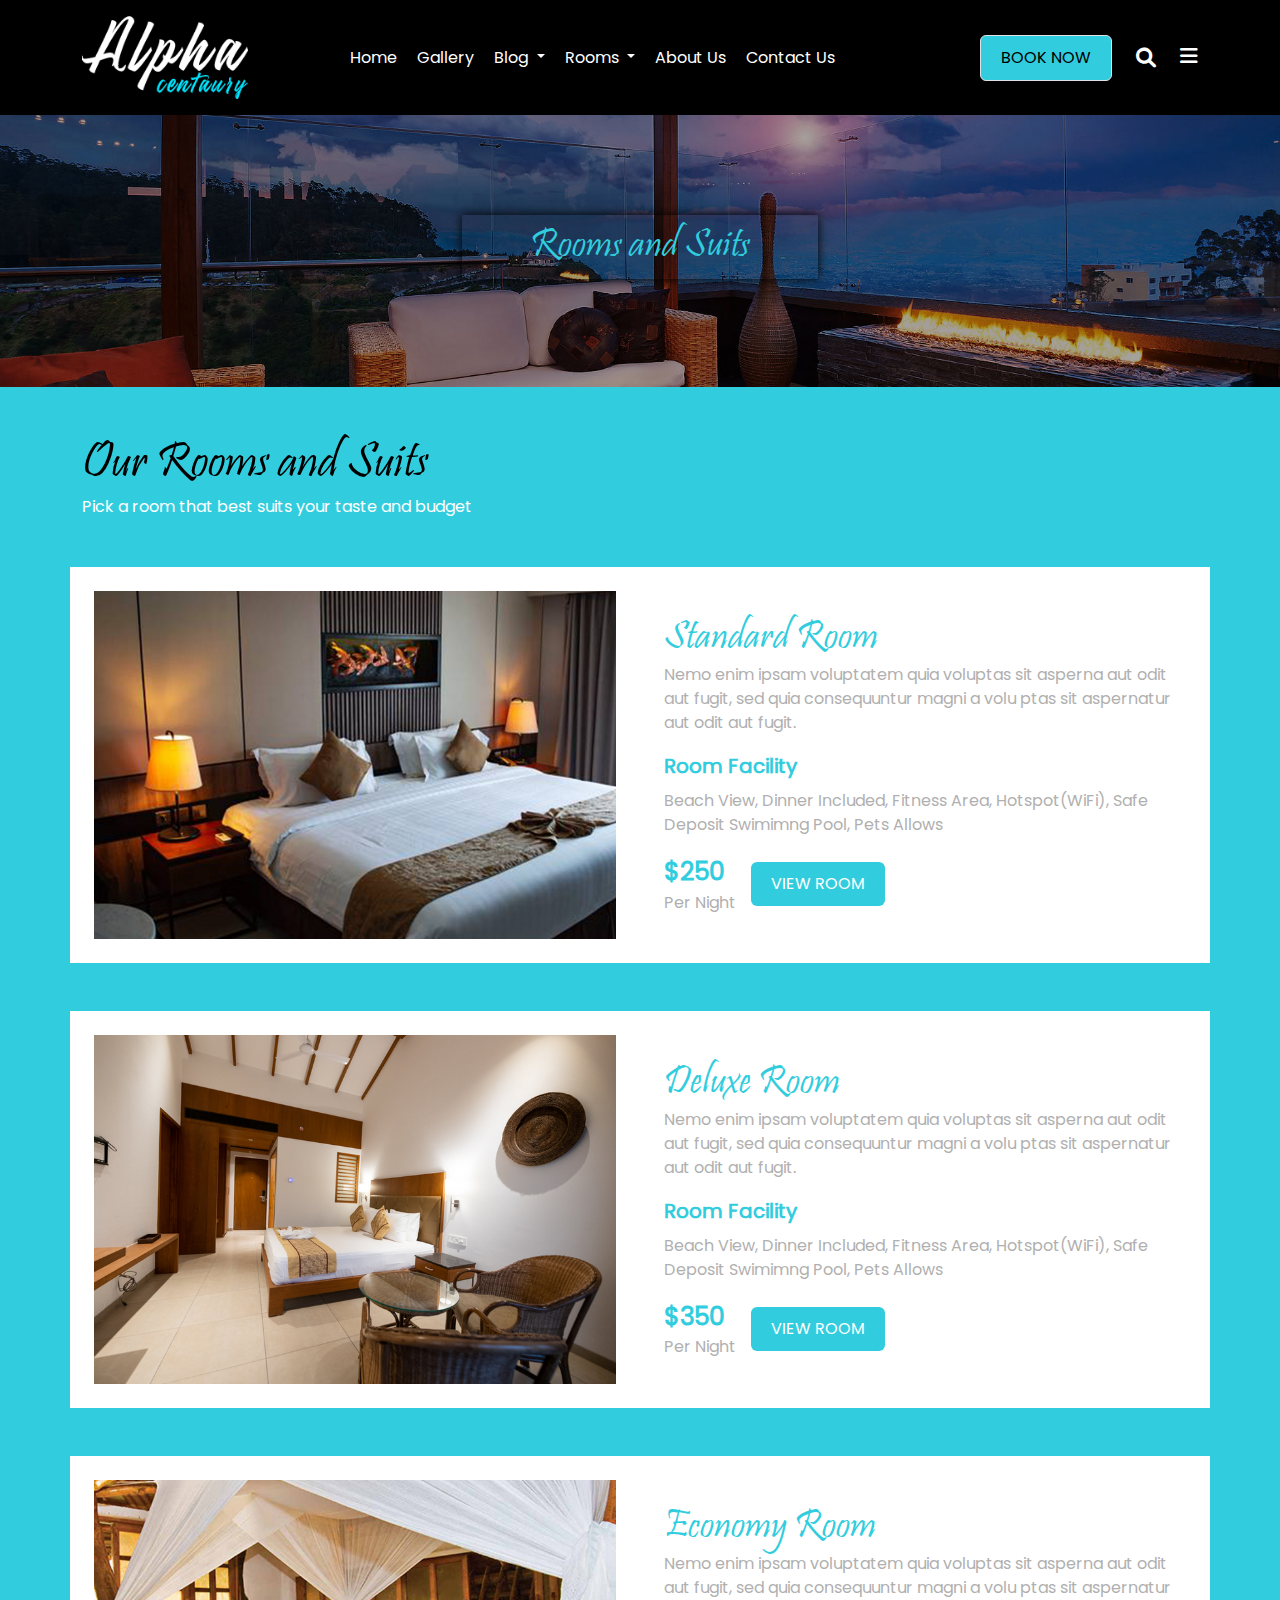
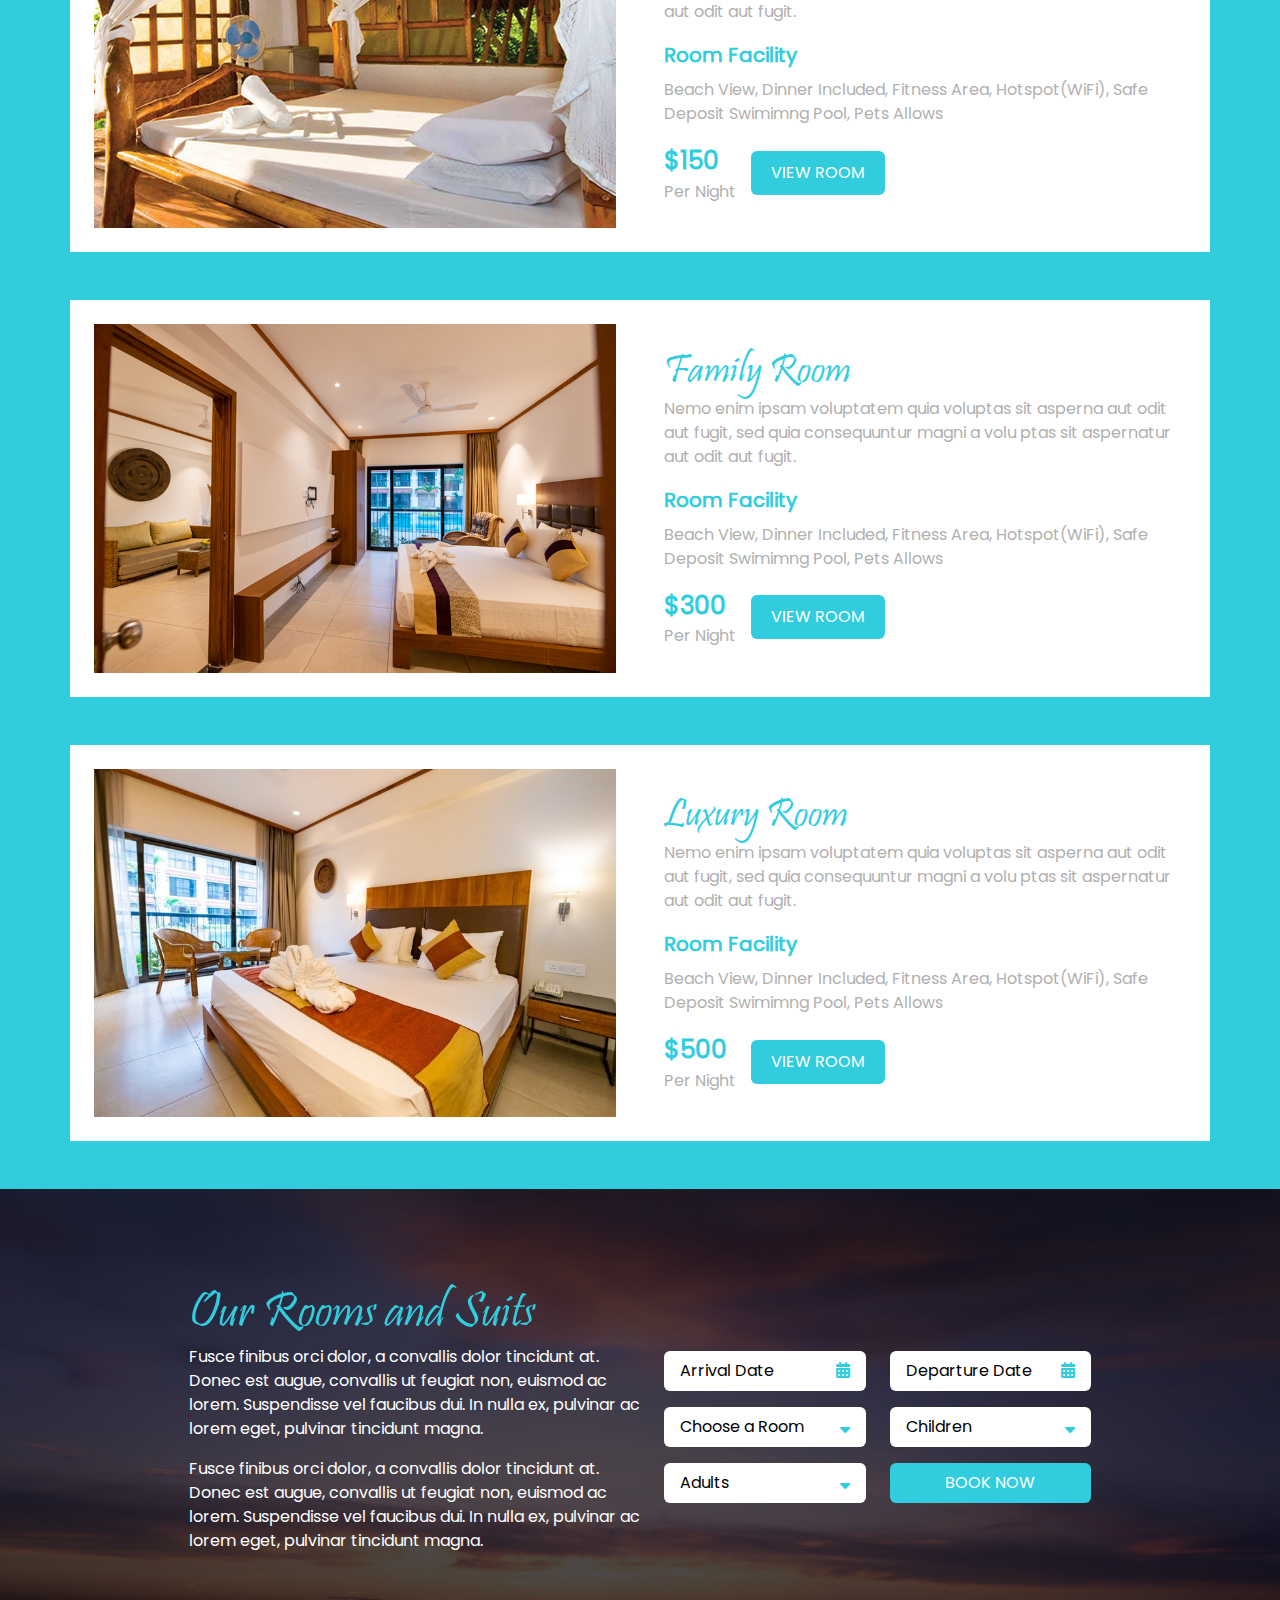
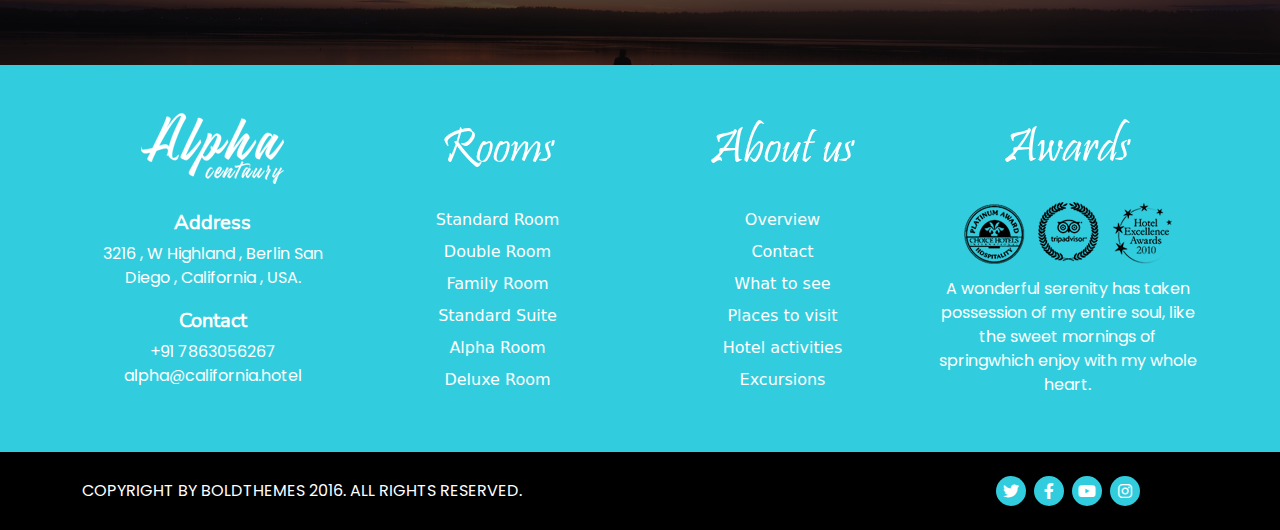
<file: room.html>
<!DOCTYPE html>
<html lang="en">

<head>
    <meta charset="UTF-8">
    <meta http-equiv="X-UA-Compatible" content="IE=edge">
    <meta name="viewport" content="width=device-width, initial-scale=1.0">
    <title>PROJECT 4</title>

    <!-- bootstrap -->
    <link rel="stylesheet" href="Assets/css/bootstrap.css">

    <!-- Font Awesome -->
    <link rel="stylesheet" href="Assets/css/all.min.css">

    <!-- Custom Css -->
    <link rel="stylesheet" href="Assets/css/style.css">

</head>

<body>

    <div class="offcanvas offcanvas-end offcanvas-one d-block d-lg-none" id="menu">
        <div class="offcanvas-header">
                    <img src="Assets/Images/logo-png2.png" alt="">
                    <button type="button" class="btn-close shadow-none" data-bs-dismiss="offcanvas"></button>
        </div>
        <div class="offcanvas-body">
            <div class="d-flex justify-content-between my-4">
                        <a href="index.html" class="text-dark"><strong>HOME</strong></a>
                        <a href="#" class="plus">+</a>
            </div>
            <div class="d-flex justify-content-between my-4">
                        <a href="#" class="text-dark"><strong>Gallery</strong></a>
                        <a href="#" class="plus">+</a>
            </div>
            <div class="my-4">
                        <a href="blog.html" class="text-dark"><strong>Blog</strong></a>
            </div>
            <div class="my-4">
                        <a href="room.html" class="text-dark"><strong>Rooms</strong></a>
            </div>
            <div class="my-4">
                        <a href="about.html" class="text-dark"><strong>About Us</strong></a>
            </div>
            <div class="d-flex justify-content-between my-4">
                        <a href="contact.html" class="text-dark"><strong>Contact Us</strong></a>
                        <a href="#" class="plus">+</a>
            </div>
        </div>
    </div>
    <div class="offcanvas offcanvas-end" tabindex="-1" id="info" aria-labelledby="offcanvasNavbarLabel">
        <div class="offcanvas-header">
            <img src="Assets/Images/logo-png2.png" alt="">
            <button type="button" class="btn-close shadow-none" data-bs-dismiss="offcanvas"></button>
        </div>
        <div class="offcanvas-body">
            <div class="mb-5">
                <h5 class="poppins size-30 text-blue"><strong>ABOUT US</strong></h5>
                <p class="poppins">
                    Lorem ipsum dolor sit amet, consectetur adipisicing elit, sed do eiusmod tempor
                    incididunt ut
                    labore et dolore magna aliqua. Ut enim ad minim veniam, quis nostrud nisi ut aliquip ex
                    ea
                    commodo consequat.
                </p>
                <button class="rounded-2 button1 border-0">CONTACT US</button>
            </div>
            <div>
                <h5 class="poppins size-30 text-blue"><strong>CONTACT US</strong></h5>
                <ul class="my-3">
                    <li class="my-2">
                        <span><i class="fas fa-map-marker-alt text-brown"></i></span>
                        <span class="poppins ms-2">Bowery St., New York, USA</span>
                    </li>
                    <li class="my-2">
                        <span><i class="fa-solid fa-phone text-brown"></i></span>
                        <span class="poppins ms-2">+1255-568-6523</span>
                    </li>
                    <li class="my-2">
                        <span><i class="fas fa-envelope-open-text text-brown"></i></span>
                        <span class="poppins ms-2">information@gmail.com</span>
                    </li>
                </ul>
                <div class="icon">
                    <ul class="icon2 d-flex flex-wrap text-center gap-2 text-white">
                        <li>
                            <i class="fa-brands fa-twitter rounded"></i>
                        </li>
                        <li>
                            <i class="fa-brands fa-facebook-f rounded"></i>
                        </li>
                        <li>
                            <i class="fa-brands fa-youtube rounded"></i>
                        </li>
                        <li>
                            <i class="fa-brands fa-instagram rounded"></i>
                        </li>
                    </ul> 
                </div>   
            </div>
        </div>
    </div>

    <header class="bg-black">
        <div class="container">
            <div class="row d-flex align-items-center py-3">
                <div class="col-12 col-lg-2 col-sm-6 d-flex justify-content-center justify-content-sm-start">
                    <a href="index.html"><img src="Assets/Images/LOGO.png" class="img-fluid"></a>
                </div>
                <div class="col-7 d-none d-lg-block ">
                    <nav class="navbar navbar-expand-lg bg-black">
                        <div class="container">
                            <div class="collapse navbar-collapse d-flex justify-content-center"
                                id="navbarSupportedContent">
                                <ul class="navbar-nav me-auto mb-2 mb-lg-0 gap-1 text-center">
                                    <li class="nav-item">
                                        <a class="nav-link" aria-current="page" href="index.html">Home</a>
                                    </li>
                                    <li class="nav-item">
                                        <a class="nav-link" href="#">Gallery</a>
                                    </li>
                                    <li class="nav-item dropdown">
                                        <a class="nav-link dropdown-toggle" href="#" id="navbarDropdown" role="button"
                                            data-bs-toggle="dropdown" aria-expanded="false">
                                            Blog
                                        </a>
                                        <ul class="dropdown-menu bg-black" aria-labelledby="navbarDropdown">
                                            <li><a class="dropdown-item" href="blog.html">Blog 1</a></li>
                                            <li><a class="dropdown-item" href="#">Blog 2</a></li>
                                            <li><a class="dropdown-item" href="#">Blog 3</a></li>
                                        </ul>
                                    </li>
                                    <li class="nav-item dropdown">
                                        <a class="nav-link dropdown-toggle" href="#" id="navbarDropdown" role="button"
                                            data-bs-toggle="dropdown" aria-expanded="false">
                                            Rooms
                                        </a>
                                        <ul class="dropdown-menu bg-black" aria-labelledby="navbarDropdown">
                                            <li><a class="dropdown-item" href="room.html">All Rooms</a></li>
                                            <li><a class="dropdown-item" href="#">Luxury</a></li>
                                            <li><a class="dropdown-item" href="#">Family</a></li>
                                            <li><a class="dropdown-item" href="#">Standard</a></li>
                                            <li><a class="dropdown-item" href="#">Economy</a></li>
                                            <li><a class="dropdown-item" href="#">Deluxe</a></li>
                                        </ul>
                                    </li>
                                    <li class="nav-item">
                                        <a class="nav-link" href="about.html">About Us</a>
                                    </li>
                                    <li class="nav-item">
                                        <a class="nav-link" href="contact.html">Contact Us</a>
                                    </li>
                                </ul>
                            </div>
                        </div>
                    </nav>
                </div>
                <div
                    class="icon col-12 col-lg-3 col-sm-6 pt-3 pt-sm-0 d-flex gap-4 justify-content-center justify-content-lg-end align-items-center">
                    <a href="#" class="border button1 rounded-2 d-block text-center">BOOK NOW</a>
                    <i class="fa-solid fa-magnifying-glass text-white"></i>
                    <a href="#info" data-bs-toggle="offcanvas" class="d-none d-lg-block"><i class="fa-solid fa-bars text-white"></i></a>
                    <a href="#menu" data-bs-toggle="offcanvas" class="d-block d-lg-none"><i class="fa-solid fa-bars text-white"></i></a>
                </div>
            </div>
        </div>
    </header>

    <section class="PageName bg3">
        <div class="container">
            <div class="row d-flex justify-content-center">
                <div class="col-9 col-sm-6 col-md-5 col-lg-4 text-center">
                    <h3 class="text-blue py-2 px-2 size-40">Rooms and Suits</h3>
                </div>
            </div>
        </div>
    </section>

    <section class="allroom bg-blue">
        <div class="container">
            <div class="row">
                <div class="col-12 pt-5">
                    <h3 class="text-black size-50 m-0">Our Rooms and Suits</h3>
                    <p class="text-white m-0">Pick a room that best suits your taste and budget</p>
                </div>
                <div class="col-12">

                    <div class="row bg-white d-flex align-items-center my-5">
                        <div class="col-12 col-lg-6 px-4 py-4">
                            <img src="Assets/Images/222.jpg" class="img-fluid">
                        </div>
                        <div class="col-12 col-lg-6 px-4 py-4 d-flex flex-wrap">
                            <div class="col-12">
                                <h3 class="text-blue size-40 m-0">Standard Room</h3>
                                <p class="text-grey">Nemo enim ipsam voluptatem quia voluptas sit asperna
                                    aut odit aut fugit, sed quia consequuntur magni a volu
                                    ptas sit aspernatur aut odit aut fugit.</p>
                            </div>
                            <div class="col-12">
                                <p class="text-blue mb-2 size-20"><strong>Room Facility</strong></p>
                                <p class="text-grey">Beach View, Dinner Included, Fitness Area, Hotspot(WiFi),
                                    Safe Deposit Swimimng Pool, Pets Allows</p>
                            </div>
                            <div class="col-12 d-flex align-items-center">
                                <div class="col-3 col-sm-2 col-lg-2">
                                    <ul class="d-inline-block">
                                        <li>
                                            <p class="text-blue mb-0 size-25"><strong>$250</strong></p>
                                        </li>
                                        <li>
                                            <p class="text-grey m-0">Per Night</p>
                                        </li>
                                    </ul>
                                </div>
                                <div class="col-4 col-sm-4 col-md-4 col-lg-5 col-xl-4 d-flex justify-content-md-start justify-content-lg-center justify-content-xl-start"> 
                                    <a href="#" class="buttton rounded-2 button1 text-white text-center">VIEW ROOM</a>
                                </div>
                            </div>
                        </div>
                    </div>
                    <div class="row bg-white d-flex align-items-center my-5">
                        <div class="col-12 col-lg-6 px-4 py-4">
                            <img src="Assets/Images/room p6.jpg" class="img-fluid">
                        </div>
                        <div class="col-12 col-lg-6 px-4 py-4 d-flex flex-wrap">
                            <div class="col-12">
                                <h3 class="text-blue size-40 m-0">Deluxe Room</h3>
                                <p class="text-grey">Nemo enim ipsam voluptatem quia voluptas sit asperna
                                    aut odit aut fugit, sed quia consequuntur magni a volu
                                    ptas sit aspernatur aut odit aut fugit.</p>
                            </div>
                            <div class="col-12">
                                <p class="text-blue mb-2 size-20"><strong>Room Facility</strong></p>
                                <p class="text-grey">Beach View, Dinner Included, Fitness Area, Hotspot(WiFi),
                                    Safe Deposit Swimimng Pool, Pets Allows</p>
                            </div>
                            <div class="col-12 d-flex align-items-center">
                                <div class="col-3 col-sm-2 col-lg-2">
                                    <ul class="d-inline-block">
                                        <li>
                                            <p class="text-blue mb-0 size-25"><strong>$350</strong></p>
                                        </li>
                                        <li>
                                            <p class="text-grey m-0">Per Night</p>
                                        </li>
                                    </ul>
                                </div>
                                <div class="col-4 col-sm-4 col-md-4 col-lg-5 col-xl-4 d-flex justify-content-md-start justify-content-lg-center justify-content-xl-start"> 
                                    <a href="#" class="buttton rounded-2 button1 text-white text-center">VIEW ROOM</a>
                                </div>
                            </div>
                        </div>
                    </div>
                    <div class="row bg-white d-flex align-items-center my-5">
                        <div class="col-12 col-lg-6 px-4 py-4">
                            <img src="Assets/Images/111.jpg" class="img-fluid">
                        </div>
                        <div class="col-12 col-lg-6 px-4 py-4 d-flex flex-wrap">
                            <div class="col-12">
                                <h3 class="text-blue size-40 m-0">Economy Room</h3>
                                <p class="text-grey">Nemo enim ipsam voluptatem quia voluptas sit asperna
                                    aut odit aut fugit, sed quia consequuntur magni a volu
                                    ptas sit aspernatur aut odit aut fugit.</p>
                            </div>
                            <div class="col-12">
                                <p class="text-blue mb-2 size-20"><strong>Room Facility</strong></p>
                                <p class="text-grey">Beach View, Dinner Included, Fitness Area, Hotspot(WiFi),
                                    Safe Deposit Swimimng Pool, Pets Allows</p>
                            </div>
                            <div class="col-12 d-flex align-items-center">
                                <div class="col-3 col-sm-2 col-lg-2">
                                    <ul class="d-inline-block">
                                        <li>
                                            <p class="text-blue mb-0 size-25"><strong>$150</strong></p>
                                        </li>
                                        <li>
                                            <p class="text-grey m-0">Per Night</p>
                                        </li>
                                    </ul>
                                </div>
                                <div class="col-4 col-sm-4 col-md-4 col-lg-5 col-xl-4 d-flex justify-content-md-start justify-content-lg-center justify-content-xl-start"> 
                                    <a href="#" class="buttton rounded-2 button1 text-white text-center">VIEW ROOM</a>
                                </div>
                            </div>
                        </div>
                    </div>
                    <div class="row bg-white d-flex align-items-center my-5">
                        <div class="col-12 col-lg-6 px-4 py-4">
                            <img src="Assets/Images/room p8.jpg" class="img-fluid">
                        </div>
                        <div class="col-12 col-lg-6 px-4 py-4 d-flex flex-wrap">
                            <div class="col-12">
                                <h3 class="text-blue size-40 m-0">Family Room</h3>
                                <p class="text-grey">Nemo enim ipsam voluptatem quia voluptas sit asperna
                                    aut odit aut fugit, sed quia consequuntur magni a volu
                                    ptas sit aspernatur aut odit aut fugit.</p>
                            </div>
                            <div class="col-12">
                                <p class="text-blue mb-2 size-20"><strong>Room Facility</strong></p>
                                <p class="text-grey">Beach View, Dinner Included, Fitness Area, Hotspot(WiFi),
                                    Safe Deposit Swimimng Pool, Pets Allows</p>
                            </div>
                            <div class="col-12 d-flex align-items-center">
                                <div class="col-3 col-sm-2 col-lg-2">
                                    <ul class="d-inline-block">
                                        <li>
                                            <p class="text-blue mb-0 size-25"><strong>$300</strong></p>
                                        </li>
                                        <li>
                                            <p class="text-grey m-0">Per Night</p>
                                        </li>
                                    </ul>
                                </div>
                                <div class="col-4 col-sm-4 col-md-4 col-lg-5 col-xl-4 d-flex justify-content-md-start justify-content-lg-center justify-content-xl-start"> 
                                    <a href="#" class="buttton rounded-2 button1 text-white text-center">VIEW ROOM</a>
                                </div>
                            </div>
                        </div>
                    </div>
                    <div class="row bg-white d-flex align-items-center my-5">
                        <div class="col-12 col-lg-6 px-4 py-4">
                            <img src="Assets/Images/room p5.jpg" class="img-fluid">
                        </div>
                        <div class="col-12 col-lg-6 px-4 py-4 d-flex flex-wrap">
                            <div class="col-12">
                                <h3 class="text-blue size-40 m-0">Luxury Room</h3>
                                <p class="text-grey">Nemo enim ipsam voluptatem quia voluptas sit asperna
                                    aut odit aut fugit, sed quia consequuntur magni a volu
                                    ptas sit aspernatur aut odit aut fugit.</p>
                            </div>
                            <div class="col-12">
                                <p class="text-blue mb-2 size-20"><strong>Room Facility</strong></p>
                                <p class="text-grey">Beach View, Dinner Included, Fitness Area, Hotspot(WiFi),
                                    Safe Deposit Swimimng Pool, Pets Allows</p>
                            </div>
                            <div class="col-12 d-flex align-items-center">
                                <div class="col-3 col-sm-2 col-lg-2">
                                    <ul class="d-inline-block">
                                        <li>
                                            <p class="text-blue mb-0 size-25"><strong>$500</strong></p>
                                        </li>
                                        <li>
                                            <p class="text-grey m-0">Per Night</p>
                                        </li>
                                    </ul>
                                </div>
                                <div class="col-4 col-sm-4 col-md-4 col-lg-5 col-xl-4 d-flex justify-content-md-start justify-content-lg-center justify-content-xl-start"> 
                                    <a href="#" class="buttton rounded-2 button1 text-white text-center">VIEW ROOM</a>
                                </div>
                            </div>
                        </div>
                    </div>

                </div>
            </div>
        </div>
    </section>

    <section class="RoomBook bg2">
        <div class="container py-5">
            <div class="row d-flex align-items-center justify-content-center py-5">
                <div class="col-12 col-xl-5">
                    <h3 class="size-50 text-blue m-0">Our Rooms and Suits</h3>
                    <p class="text-white">
                        Fusce finibus orci dolor, a convallis dolor tincidunt at.
                        Donec est augue, convallis ut feugiat non, euismod
                        ac lorem. Suspendisse vel faucibus dui. In nulla ex,
                        pulvinar ac lorem eget, pulvinar tincidunt magna.
                    </p>
                    <p class="text-white d-none d-lg-block">
                        Fusce finibus orci dolor, a convallis dolor tincidunt at.
                        Donec est augue, convallis ut feugiat non, euismod
                        ac lorem. Suspendisse vel faucibus dui. In nulla ex,
                        pulvinar ac lorem eget, pulvinar tincidunt magna.
                    </p>
                </div>
                <div class="col-12 col-xl-5 row">
                    <div class="col-6 ">
                        <ul>
                            <li class=" my-3 px-3 py-2 rounded-2 bg-white d-flex justify-content-between">
                                <div><a href="#" class="text-black">Arrival Date</a></div>
                                <div><i class="fa-solid fa-calendar-days text-blue"></i></div>
                            </li>
                            <li class=" my-3 px-3 py-2 rounded-2 bg-white d-flex justify-content-between">
                                <div><a href="#" class="text-black">Choose a Room</a></div>
                                <div><i class="fa-solid fa-sort-down text-blue"></i></div>
                            </li>
                            <li class=" my-3 px-3 py-2 rounded-2 bg-white d-flex justify-content-between">
                                <div><a href="#" class="text-black">Adults</a></div>
                                <div><i class="fa-solid fa-sort-down text-blue"></i></div>
                            </li>
                        </ul>
                    </div>
                    <div class="col-6">
                        <ul>
                            <li class=" my-3 px-3 py-2 rounded-2 bg-white d-flex justify-content-between">
                                <div><a href="#" class="text-black">Departure Date</a></div>
                                <div><i class="fa-solid fa-calendar-days text-blue"></i></div>
                            </li>
                            <li class=" my-3 px-3 py-2 rounded-2 bg-white d-flex justify-content-between">
                                <div><a href="#" class="text-black">Children</a></div>
                                <div><i class="fa-solid fa-sort-down text-blue"></i></div>
                            </li>
                            <li class="my-3">
                                <a href="#"
                                    class=" px-3 button button1 text-white py-2 rounded-2 d-flex justify-content-center ">BOOK
                                    NOW</a>
                            </li>
                        </ul>
                    </div>
                </div>
            </div>
        </div>
    </section>

    <footer class="bg-blue">
        <div class="container">
            <div class="row py-5">
                <div class="cpl-12 col-sm-6 col-lg-3 d-flex flex-wrap text-center align-items-center">
                    <div class="col-12">
                        <img src="Assets/Images/LOGO - Copy.png" class="img-fluid pb-4">
                    </div>
                    <div class="col-12 text-white">
                        <p class="mb-1 nunito size-20"><strong>Address</strong></p>
                        <p>3216 , W Highland , Berlin
                            San Diego ,
                            California ,
                            USA.</p>
                    </div>
                    <div class="col-12 text-white">
                        <p class="mb-1 nunito size-20"><strong>Contact</strong></p>
                        <p>+91 7863056267
                            alpha@california.hotel</p>
                    </div>
                </div>
                <div class="col-12 col-sm-6 col-lg-3 d-flex flex-wrap text-center align-items-center">
                    <div class="col-12">
                        <h3 class="size-50 text-white">Rooms</h3>
                    </div>
                    <div class="col-12">
                        <ul class="text-white">
                            <li class="py-1">Standard Room</li>
                            <li class="py-1">Double Room</li>
                            <li class="py-1">Family Room</li>
                            <li class="py-1">Standard Suite</li>
                            <li class="py-1">Alpha Room</li>
                            <li class="py-1">Deluxe Room</li>
                        </ul>
                    </div>
                </div>
                <div class="col-12 col-sm-6 col-lg-3 d-flex flex-wrap text-center align-items-center">
                    <div class="col-12">
                        <h3 class="size-50 text-white">About us</h3>
                    </div>
                    <div class="col-12">
                        <ul class="text-white">
                            <li class="py-1">Overview</li>
                            <li class="py-1">Contact</li>
                            <li class="py-1">What to see</li>
                            <li class="py-1">Places to visit</li>
                            <li class="py-1">Hotel activities</li>
                            <li class="py-1">Excursions</li>
                        </ul>
                    </div>
                </div>
                <div class="col-12 col-sm-6 col-lg-3 d-flex flex-wrap text-center align-items-center ">
                    <div class="col-12">
                        <h3 class="size-50 text-white">Awards</h3>
                    </div>
                    <div class="col-12">
                        <img src="Assets/Images/winter-awards.png" class="img-fluid text-black">
                    </div>
                    <div class="col-12 text-white">
                        <p class="m-0">
                            A wonderful serenity has taken possession of my entire soul, like the sweet mornings of
                            springwhich enjoy with my whole heart.
                        </p>
                    </div>
                </div>
            </div>
        </div>
    </footer>

    <section class="last bg-black">
        <div class="container">
            <div class="row d-flex align-items-center py-4">
                <div class="col-12 col-md-9 d-flex align-items-center justify-content-lg-start justify-content-center">
                    <div>
                        <p class="text-white m-0">COPYRIGHT BY BOLDTHEMES 2016. ALL RIGHTS RESERVED.</p>
                    </div>
                </div>
                <div class="col-12 col-md-3 mt-3 mt-md-0 d-flex align-items-center justify-content-xl-end">
                    <div class="icon icon1 col-12 d-flex justify-content-center">
                        <ul class="d-flex flex-wrap text-center gap-2 text-white">
                            <li>
                                <i class="fa-brands fa-twitter rounded"></i>
                            </li>
                            <li>
                                <i class="fa-brands fa-facebook-f rounded"></i>
                            </li>
                            <li>
                                <i class="fa-brands fa-youtube rounded"></i>
                            </li>
                            <li>
                                <i class="fa-brands fa-instagram rounded"></i>
                            </li>
                        </ul>
                    </div>
                </div>
            </div>
        </div>

    </section>

    <script src="Assets/Js/popper.js"></script>
    <script src="Assets/Js/bootstrap.min.js"></script>
    <script>
        const carousel = new bootstrap.Carousel('#myCarousel')
    </script>

</body>

</html>
</file>
<file: Assets/css/style.css>
:root {
  --bg-btn: #c7a17a;
  --color-icon: #c7a17a;
  --color-black: black;
  --bg-black: black;
  --blue: #31cdde;
}

@font-face {
  font-family: "NunitoSans";
  src: url(../Fonts/NunitoSans-Regular.ttf);
}

@font-face {
  font-family: "Poppins";
  src: url(../Fonts/Poppins-Regular.ttf);
}

@font-face {
  font-family: "PRISTINA";
  src: url(../Fonts/PRISTINA.TTF);
}

ol,
ul{
  margin: 0;
  padding: 0;
  list-style: none;
  text-decoration: none;
}

.border-blue{
  border: 1px solid var(--blue);
}

body a{
  text-decoration: none;
  font-family: Poppins;
}

h1,h2,h3,h4,h5,h6{
  font-family: PRISTINA;
}

.nunito{
  font-family: NunitoSans;
}

.poppins{
  font-family: Poppins;
}

p{
  font-family: poppins;
}

.size-70{
  font-size: 70px;
}

@media (max-width:575px){
  .size-70{
    font-size: 40px;
  }
  header img{
    height: 60px !important;
  }
}

.text-blue{
  color: var(--blue);
}

.text-grey{
  color: rgb(176, 176, 176);
}

.bg-blue{
  background-color: var(--blue);
}

.bg-darkblue{
  background-color: #013236;
}

.bg-grey{
  background-color: rgb(241, 241, 241);
}

.size-50{
  font-size: 50px;
}

.size-40{
  font-size: 40px;
}

.size-35{
  font-size:35px;
}

.size-25{
  font-size: 25px;
}

.size-20{
  font-size: 20px;
}

.size-30{
  font-size: 30px;
}

.button1{
  background-color: #31cdde;
  color: rgb(0, 0, 0);
  transition: all 0.4s;
  padding: 10px 20px;
  font-family: Poppins;
  font-size: 16px;
  display: inline-block;
}

.button1:hover{
  color: #31cdde;
  background-color: black;
}

.button2{
  background-color: #000000 !important;
  color: #31cdde !important;
}

.button2:hover{
  background-color: #31cdde !important;
  color: black !important;
}

.button3{
  background-color: #ffffff !important;
  color: var(--blue) !important;
}

.button3:hover{
  background-color: black !important;
  color: rgb(255, 255, 255) !important;
}

header .navbar .navbar-nav li a{
  color: white;
}

header .navbar .navbar-nav .dropdown-menu li:hover a{
  color: black;
}

header .navbar-nav {
  margin: 0 !important;
} 

header .navbar .navbar-nav li a:hover{
  color:#31cdde;
}

header .icon i{
  font-size: 20px;
  cursor: pointer;
}

.carousel-caption {
  padding-bottom: 80px;
}

.form{
  box-shadow: 0 0 5px #31cdde;
}

.sec2 .container .btns{
  padding: 30px 0;
}

.sec2 i{
  color: var(--blue);
}

.letter-spacing{
  letter-spacing: 4px;
}

.bg1{
  background-image: url(../Images/bg1.jpg);
  background-size: cover;
}

.sec5 .restaurent-4{
  border: 1px dotted var(--blue);
}

.sec5 .restaurent-4 span{
  font-size: 20px;
  font-weight: 600;
}

.sec6 .Contact .icon i{
  font-size: 18px;
}

.s-20{
  font-size: 22px !important;
}

.sec7 textarea{
  height: 160px !important;
}

/* slider */

.testimonial{
  background-image: url(../Images/5-2-1.png);
  background-size: cover;
  padding: 30px 48px!important;
}

.slider1{
  background-image: url(../Images/bg1.jpg);
  background-size: cover;
  padding: 30px 48px!important;
}

.Main{
  padding: 80px 0;
}

.sec8 .carousel-item{
  padding: 60px 0 !important;
}

.sec8 .carousel img{
  border: 4px solid grey;
}

/* slider close */

.icon ul li i{
  background-color: var(--blue);
  width: 30px;
  height: 30px;
  line-height: 30px;
  cursor: pointer;
  border-radius: 100% !important;
  transition: all 0.4s;
}

.icon ul li i:hover{
  background-color: white;
  color: #000000;
}

.icon ul.icon2 li i:hover{
  background-color: rgb(0, 0, 0);
  color: var(--blue);
}

/* Room Page */

.bg3{
  background-image: url(../Images/inner-header.jpg);
  background-size: cover;
  padding: 100px 0;
  background-position: bottom;
}

.PageName h3{
  background-color: transparent;
  box-shadow: 0 0 10px rgba(0,0,0,1);
}

.bg2{
  background-image: url(../Images/bgbg.png);
  background-size: cover;
}

/* About Page */

.our-feature .facility i{
  font-size: 20px;
}

/* Blog Page */

.last-row .w-100{
  border-top: 1px solid rgb(181, 181, 181);
}

/* Contact Page */

.message input{
  box-shadow: 0 0 10px rgba(0, 0, 0, 0.1) !important;
}

.message textarea{
  box-shadow: 0 0 10px rgba(0, 0, 0, 0.1) !important;
  padding-top: 24px;
  height: 180px !important;
}

/* off canvas */

.offcanvas, .offcanvas-xxl, .offcanvas-xl, .offcanvas-lg, .offcanvas-md, .offcanvas-sm {
  --bs-offcanvas-width: 300px !important;
}

.line{
  line-height: 30px;
}

.off-button{
  background-color: #80A093;
  border-radius: 100%;
  color: black;
  font-size: 8px;
  padding: 5px;
}

.off-border{
  border-top: 1px solid rgb(231, 231, 231);
  border-bottom: 1px solid rgb(231, 231, 231);
}

.off-border2{
  border-bottom: 1px solid rgb(231, 231, 231);
}

.plus{
  font-size: 20px;
  color: black;
  font-weight: 600;
}

.offcanvas-one .nav-pills .nav-link{
  color: white;
  background-color: #000000;
  margin: auto;
  padding: 10px 55px;
  border-radius: 0;
  border: 1px solid white;
}

.m3 .main-button::after {
  background: #32323D;
  width: 0%;
  height: 100%;
  border-radius: 5px;
  position: absolute;
  content: "";
  top: 0;
  -webkit-transition: all 0.4s cubic-bezier(0.42, 0, 0.58, 1);
  -o-transition: all 0.4s cubic-bezier(0.42, 0, 0.58, 1);
  transition: all 0.4s cubic-bezier(0.42, 0, 0.58, 1);
  z-index: -1;
  right: 0;
}
</file>
